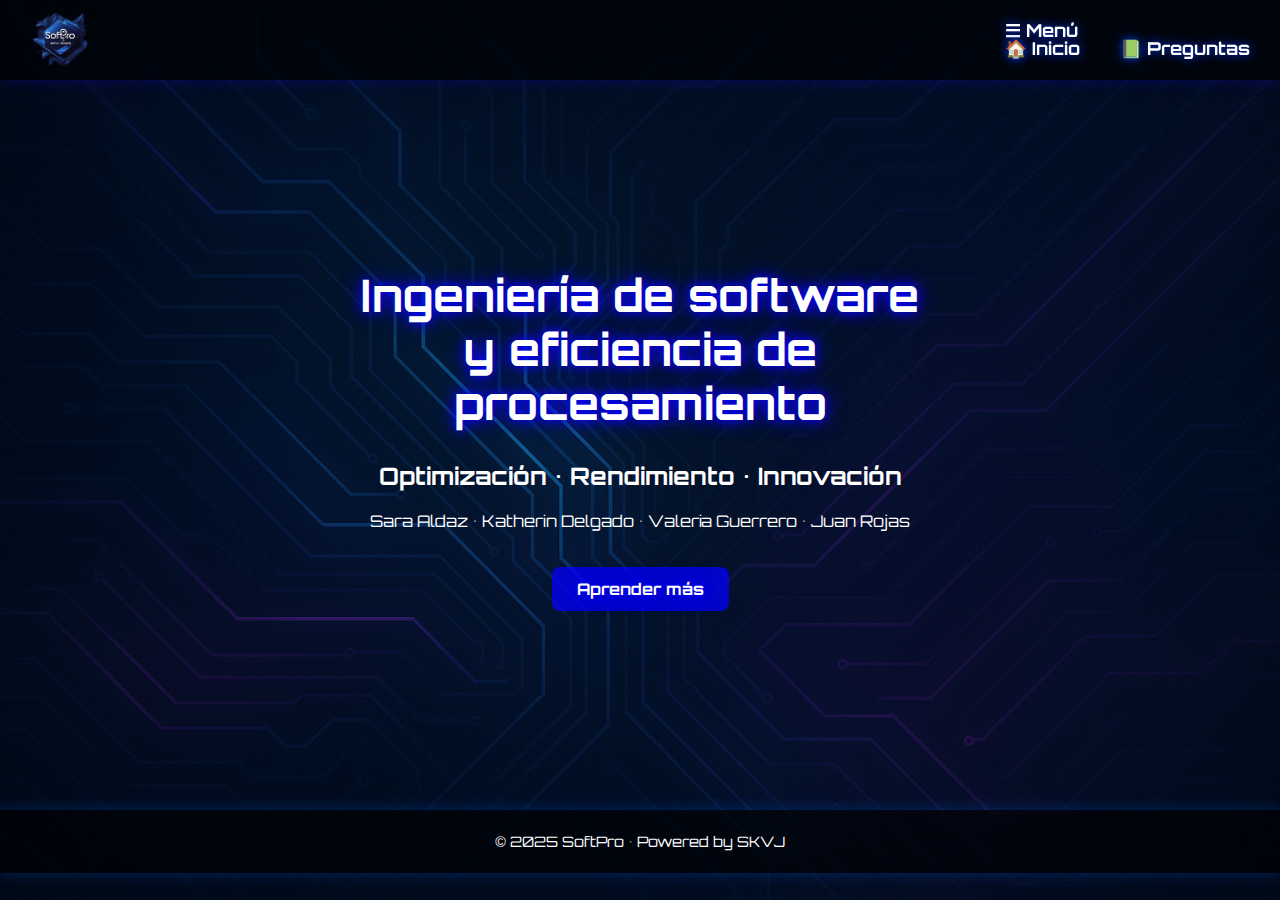
<file: index.html>
<html lang="es">
<head>
    <meta charset="UTF-8">
    <meta name="viewport" contenido="width=device-width, initial-scale=1.0">
    <title>SoftPro</title>
    <link href="https://fonts.googleapis.com/css2?family=Orbitron:wght@600&display=swap" rel="stylesheet">
    <link rel="stylesheet" href="header.css">
    <link rel="stylesheet" href="styles.css">
</head>
<body>
    <header class="header">
        <div class="menu container">
            <img src="img/Logoo.png" class="logo">
            <nav class="navbar">
                <ul>
                    <li class="dropdown">
                        <a href="#" class="menu-trigger">☰ Menú</a>
                        <ul class="dropdown-menu">
                            <li><a href="index.html">🏠 Inicio</a></li>
                            <li><a href="carrusel.html">📗 Preguntas</a></li>
                        </ul>
                    </li>
                </ul>
            </nav>
        </div>
    </header>
    <section class="inicio">
        <div class="contenido">
            <h1>Ingeniería de software y eficiencia de procesamiento</h1>
            <h2>Optimización • Rendimiento • Innovación</h2>
            <p>Sara Aldaz • Katherin Delgado • Valeria Guerrero • Juan Rojas</p>
            <a href="carrusel.html" class="button">Aprender más</a>
        </div>
    </section>
    <footer>
        <p>© 2025 SoftPro • Powered by SKVJ</p>
    </footer>
</body>
</html>
</file>
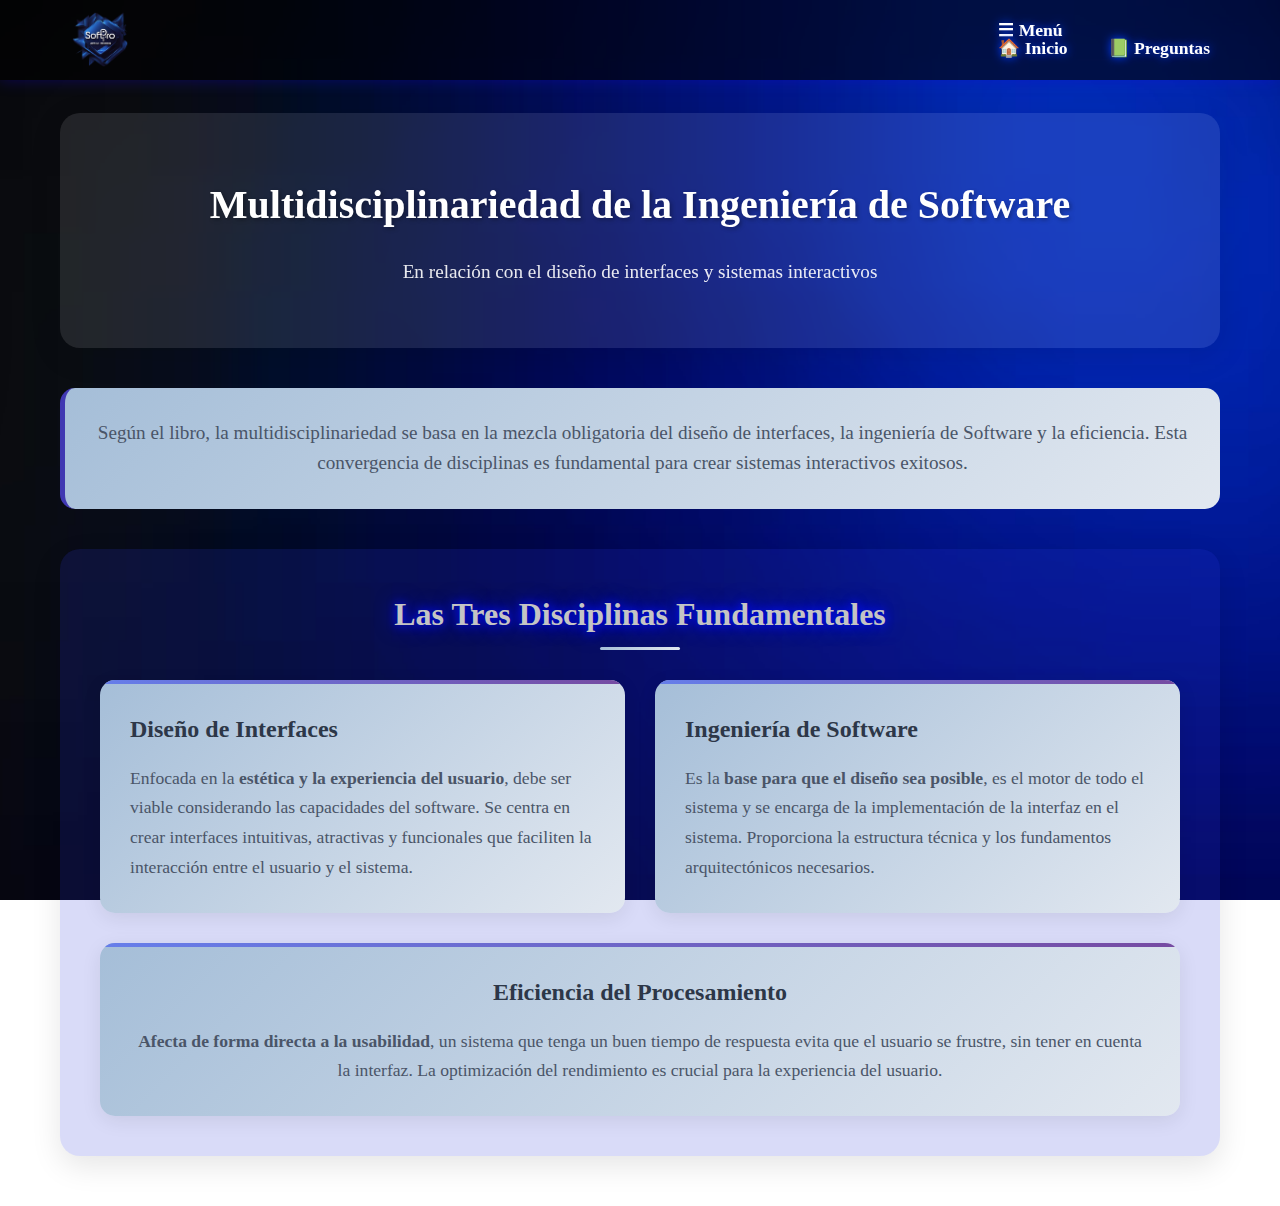
<file: avances.html>
<html lang="es">

<head>
    <meta charset="UTF-8">
    <meta name="viewport" contenido="width=device-width, initial-scale=1.0">
    <title>SoftPro</title>
    <link href="https://fonts.googleapis.com/css2?family=Orbitron:wght@600&display=swap" rel="stylesheet">
    <link rel="stylesheet" href="header.css">
    <link rel="stylesheet" href="avances.css">
</head>

<body>
    <header class="header">
        <div class="menu container">
            <img src="img/Logoo.png" class="logo">
            <nav class="navbar">
                <ul>
                    <li class="dropdown">
                        <a href="#" class="menu-trigger">☰ Menú</a>
                        <ul class="dropdown-menu">
                            <li><a href="index.html">🏠 Inicio</a></li>
                            <li><a href="carrusel.html">📗 Preguntas</a></li>
                        </ul>
                    </li>
                </ul>
            </nav>
        </div>
    </header>

    <body>
        <div class="container">
            <div class="hero-section">
                <h1 class="hero-title">Multidisciplinariedad de la Ingeniería de Software</h1>
                <p class="hero-subtitle">En relación con el diseño de interfaces y sistemas interactivos</p>
            </div>
            <div class="intro-text">
                Según el libro, la multidisciplinariedad se basa en la mezcla obligatoria
                del diseño de interfaces, la ingeniería de Software y la eficiencia. Esta convergencia de disciplinas es
                fundamental para crear sistemas interactivos exitosos.
            </div>
            <div class="content-section">
                <h2 class="section-title">Las Tres Disciplinas Fundamentales</h2>
                <div class="disciplines-grid">
                    <div class="discipline-card">
                        <h3 class="card-title">Diseño de Interfaces</h3>
                        <p class="card-description">
                            Enfocada en la <strong>estética y la experiencia del usuario</strong>, debe ser viable
                            considerando las capacidades del software. Se centra en crear interfaces intuitivas,
                            atractivas
                            y funcionales que faciliten la interacción entre el usuario y el sistema.
                        </p>
                    </div>
                    <div class="discipline-card">
                        <h3 class="card-title">Ingeniería de Software</h3>
                        <p class="card-description">
                            Es la <strong>base para que el diseño sea posible</strong>, es el motor de todo el sistema y
                            se
                            encarga de la implementación de la interfaz en el sistema. Proporciona la estructura técnica
                            y
                            los fundamentos arquitectónicos necesarios.
                        </p>
                    </div>
                    <div class="center">
                        <div class="discipline-card">
                        <h3 class="card-title">Eficiencia del Procesamiento</h3>
                        <p class="card-description">
                            <strong>Afecta de forma directa a la usabilidad</strong>, un sistema que tenga un buen
                            tiempo de
                            respuesta evita que el usuario se frustre, sin tener en cuenta la interfaz. La optimización
                            del
                            rendimiento es crucial para la experiencia del usuario.
                        </p>
                    </div>
                    </div>
                </div>
            </div>
        </div>
    </body>

</HTML>
</file>
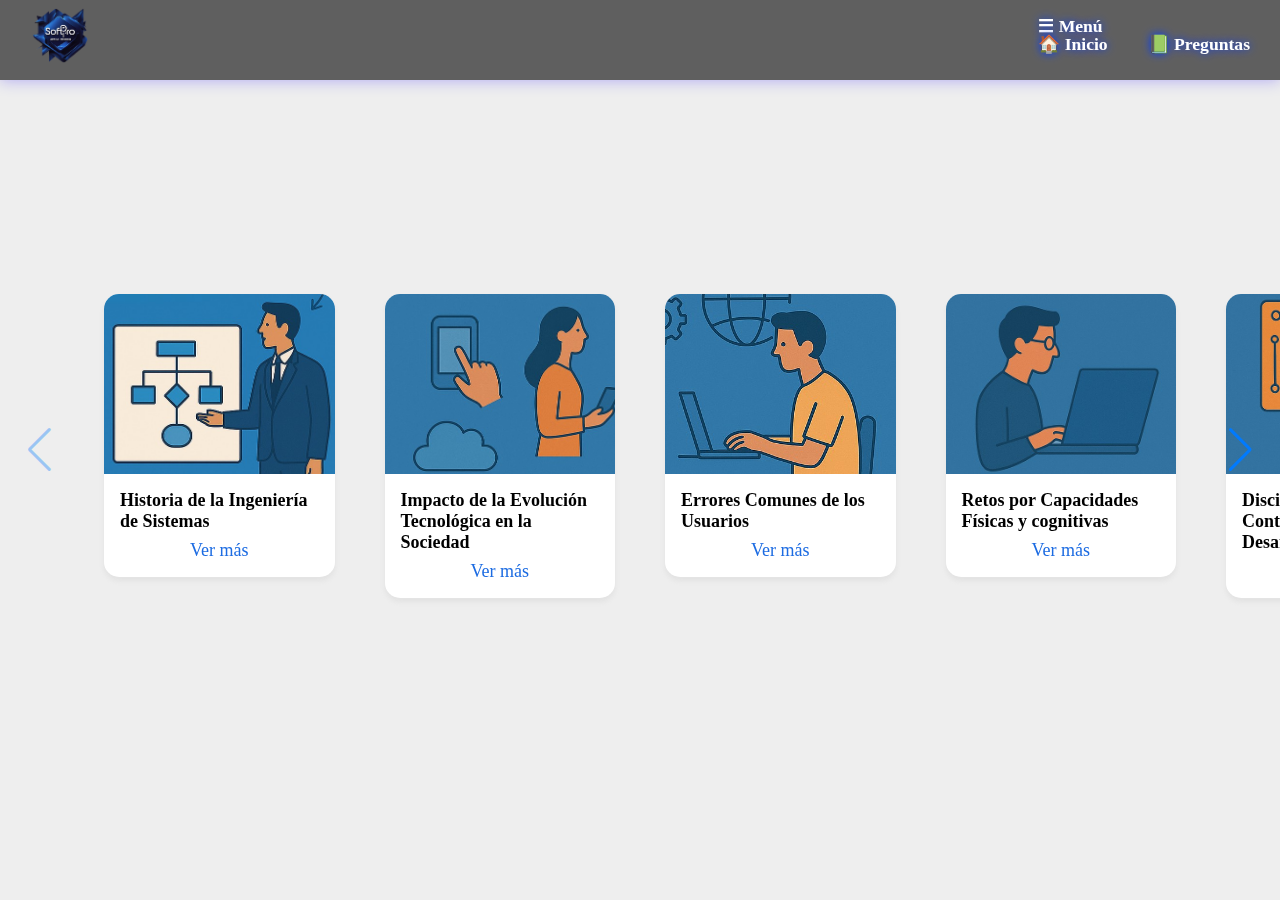
<file: carrusel.html>
<!DOCTYPE html>
<html lang="es">

<head>
    <meta charset="utf-8" />
    <title>Inicio</title>
    <meta name="viewport" content="width=device-width, initial-scale=1, minimum-scale=1, maximum-scale=1" />
    <!-- Link Swiper's CSS -->
    <link rel="stylesheet" href="https://cdn.jsdelivr.net/npm/swiper@11/swiper-bundle.min.css" />
    <link href="https://fonts.googleapis.com/css2?family=Orbitron:wght@600&display=swap" rel="stylesheet">
    <link rel="stylesheet" href="carrusel.css">
    <link rel="stylesheet" href="header.css">

</head>

<header class="header">
    <div class="menu container">
        <img src="img/Logoo.png" class="logo">
        <nav class="navbar">
            <ul>
                <li class="dropdown">
                    <a href="#" class="menu-trigger">☰ Menú</a>
                    <ul class="dropdown-menu">
                        <li><a href="index.html">🏠 Inicio</a></li>
                        <li><a href="carrusel.html">📗 Preguntas</a></li>
                    </ul>
                </li>
            </ul>
        </nav>
    </div>
</header>

<body>
    <div class="container">
        <div class="swiper-button-next"></div>
        <div class="swiper-button-prev"></div>
        <div class="swiper-container mySwiper">
            <div class="swiper-wrapper">
                <div class="swiper-slide">
                    <img src="img/card1.jpg">
                    <div class="card_description">
                        <div class="card_question">
                            <h4>Historia de la Ingeniería de Sistemas</h4>
                        </div>
                        <div class="card_link"><a href="historia.html">Ver más</a></div>
                    </div>
                </div>
                <div class="swiper-slide">
                    <img src="img/card2.jpg">
                    <div class="card_description">
                        <div class="card_question">
                            <h4>Impacto de la Evolución Tecnológica en la Sociedad</h4>
                        </div>
                        <div class="card_link"><a href="comportamiento.html">Ver más</a></div>
                    </div>
                </div>
                <div class="swiper-slide">
                    <img src="img/card3.jpg">
                    <div class="card_description">
                        <div class="card_question">
                            <h4>Errores Comunes de los Usuarios</h4>
                        </div>
                        <div class="card_link"><a href="mistake.html">Ver más</a></div>
                    </div>
                </div>

                <div class="swiper-slide">
                    <img src="img/card4.jpg">
                    <div class="card_description">
                        <div class="card_question">
                            <h4>Retos por Capacidades Físicas y cognitivas</h4>
                        </div>
                        <div class="card_link"><a href="desafios.html">Ver más</a></div>
                    </div>
                </div>
                <div class="swiper-slide">
                    <img src="img/card5.jpg">
                    <div class="card_description">
                        <div class="card_question">
                            <h4>Disciplinas que Contribuyen al Desarrollo</h4>
                        </div>
                        <div class="card_link"><a href="disciplinas.html">Ver más</a></div>
                    </div>
                </div>
                <div class="swiper-slide">
                    <img src="img/card6.jpg">
                    <div class="card_description">
                        <div class="card_question">
                            <h4>Multidisciplinariedad en Ingeniería de Software</h4>
                        </div>
                            <div class="card_link"><a href="avances.html">Ver más</a></div>
                    </div>
                </div>
                <div class="swiper-slide">
                    <img src="img/card7.jpg">
                    <div class="card_description">
                        <div class="card_question">
                            <h4>Libro de Alan Dix: Capitulo 2</h4>
                        </div>
                        <div class="card_link"><a href="conceptos.html">Ver más</a></div>
                    </div>
                </div>
                <div class="swiper-slide">
                    <img src="img/card8.jpg">
                    <div class="card_description">
                        <div class="card_question">
                            <h4>Tendencias Futuras de la Ingeniería de Software</h4>
                        </div>
                        <div class="card_link"><a href="tendencias.html">Ver más</a></div>
                    </div>
                </div>
            </div>

        </div>
    </div>
    <script src="https://cdn.jsdelivr.net/npm/swiper@11/swiper-bundle.min.js"></script>
    <script src="carrusel.js"></script>
</body>
</html>
</file>
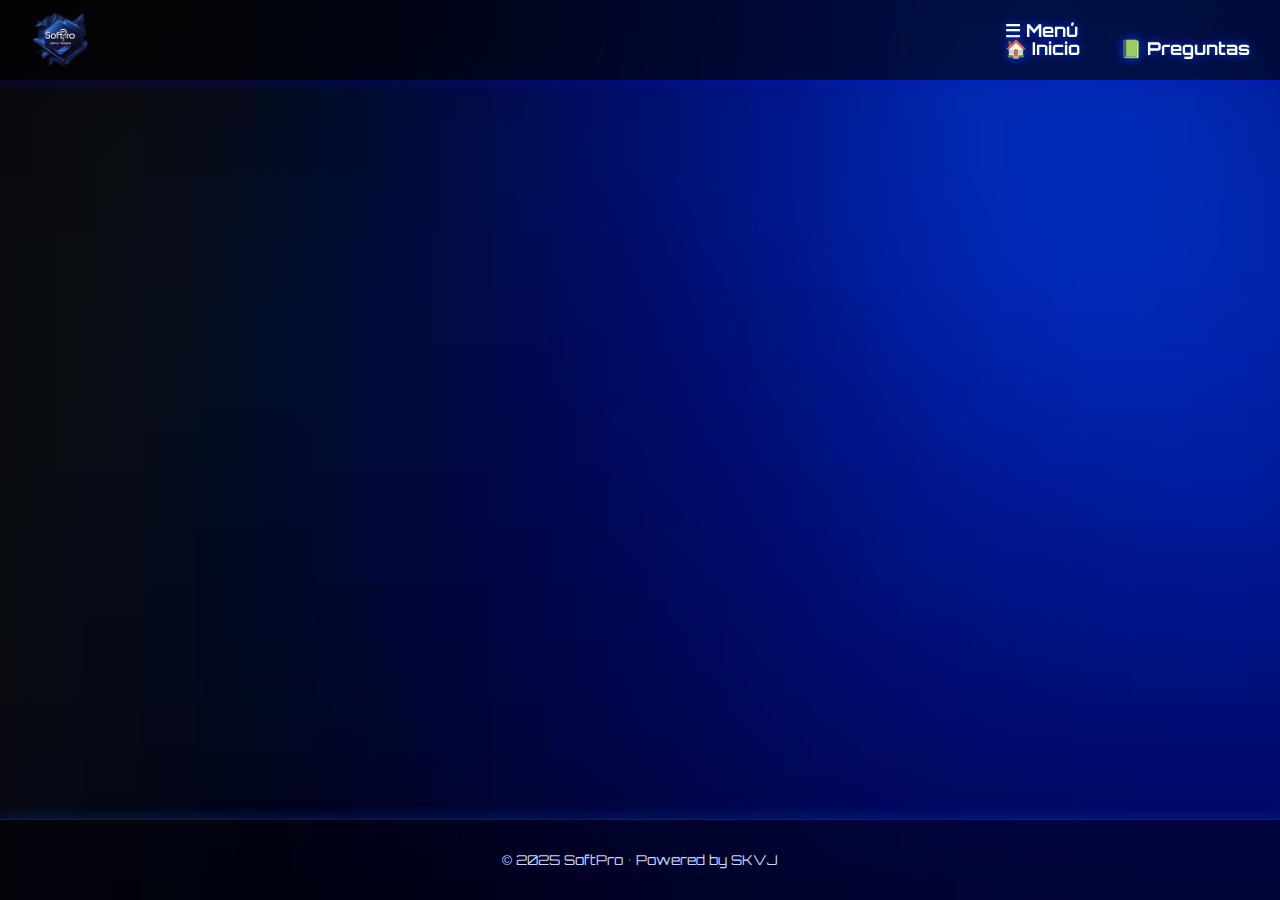
<file: conceptos.html>
<!DOCTYPE html>
<html lang="es">

<head>
    <meta charset="UTF-8" />
    <meta name="viewport" content="width=device-width, initial-scale=1.0" />
    <title>Conceptos Claves</title>
    <link href="https://fonts.googleapis.com/css2?family=Orbitron:wght@600&display=swap" rel="stylesheet">
    <link rel="stylesheet" href="header.css">
    <link rel="stylesheet" href="conceptos.css">
</head>

<body>

    <header class="header">
        <div class="menu container">
            <img src="img/Logoo.png" class="logo" alt="SoftPro Logo">
            <nav class="navbar">
                <ul>
                    <li class="dropdown">
                        <a href="#" class="menu-trigger">☰ Menú</a>
                        <ul class="dropdown-menu">
                            <li><a href="index.html">🏠 Inicio</a></li>
                            <li><a href="carrusel.html">📗 Preguntas</a></li>
                        </ul>
                    </li>
                </ul>
            </nav>
        </div>
    </header>

    <main class="main">
        <section class="container-cards">
            <div class="card intro">
                <h2>Conceptos Claves en Ingeniería de Software</h2>
                <p>
                    La eficiencia en la ingeniería de software es fundamental para asegurar que los sistemas funcionen
                    de manera
                    óptima, aprovechando al máximo los recursos disponibles como tiempo, memoria y poder de
                    procesamiento. En el
                    capítulo 2 – <em>The Computer</em>, Alan Dix explica que la memoria del computador es un recurso
                    limitado y
                    jerarquizado.
                </p>
            </div>
            <div class="citas-con-imagen">
                <div class="citas-container">
                    <div class="cita">
                        <a href="#modal-memoria" class="card cita-btn">
                            <span class="icon">💾</span>
                            <span class="text">"Memory is not infinite; its limits can affect the performance of an
                                interactive
                                system."</span>
                        </a>
                    </div>

                    <div class="cita">
                        <a href="#modal-acceso" class="card cita-btn">
                            <span class="icon">⚡</span>
                            <span class="text">"Access time varies between types of memory: cache, main memory, disk and
                                network
                                storage have very different speeds."</span>
                        </a>
                    </div>
                </div>
            </div>
        </section>
    </main>

    <div id="modal-memoria" class="modal">
        <a class="modal-overlay" href="#" aria-label="Cerrar"></a>
        <div class="modal-content">
            <h3>💾 Memory is not infinite; its limits can affect the performance of an interactive system.</h3>
            <p>
                La memoria física disponible (RAM, almacenamiento, caché) impone restricciones técnicas que afectan el
                diseño
                del software. Un sistema interactivo puede volverse lento o inestable si consume más memoria de la que
                el
                hardware puede manejar eficientemente. Dix también enfatiza que la memoria se distribuye en una
                jerarquía con
                distintos niveles de velocidad y costo.
            </p>
            <a href="#" class="close-btn" aria-label="Cerrar">Cerrar ✕</a>
        </div>
    </div>

    <div id="modal-acceso" class="modal">
        <a class="modal-overlay" href="#" aria-label="Cerrar"></a>
        <div class="modal-content">
            <h3>⚡ Access time varies between types of memory: cache, main memory, disk and network storage have very
                different
                speeds.</h3>
            <p>
                No es lo mismo leer datos desde la caché del procesador que desde un disco duro o una base de datos
                remota. La
                ubicación de los datos dentro de la jerarquía de memoria influye directamente en la eficiencia del
                procesamiento
                y la experiencia del usuario.
            </p>
            <a href="#" class="close-btn" aria-label="Cerrar">Cerrar ✕</a>
        </div>
    </div>

    <footer>
        <p>© 2025 SoftPro • Powered by SKVJ</p>
    </footer>
</body>

</html>
</file>
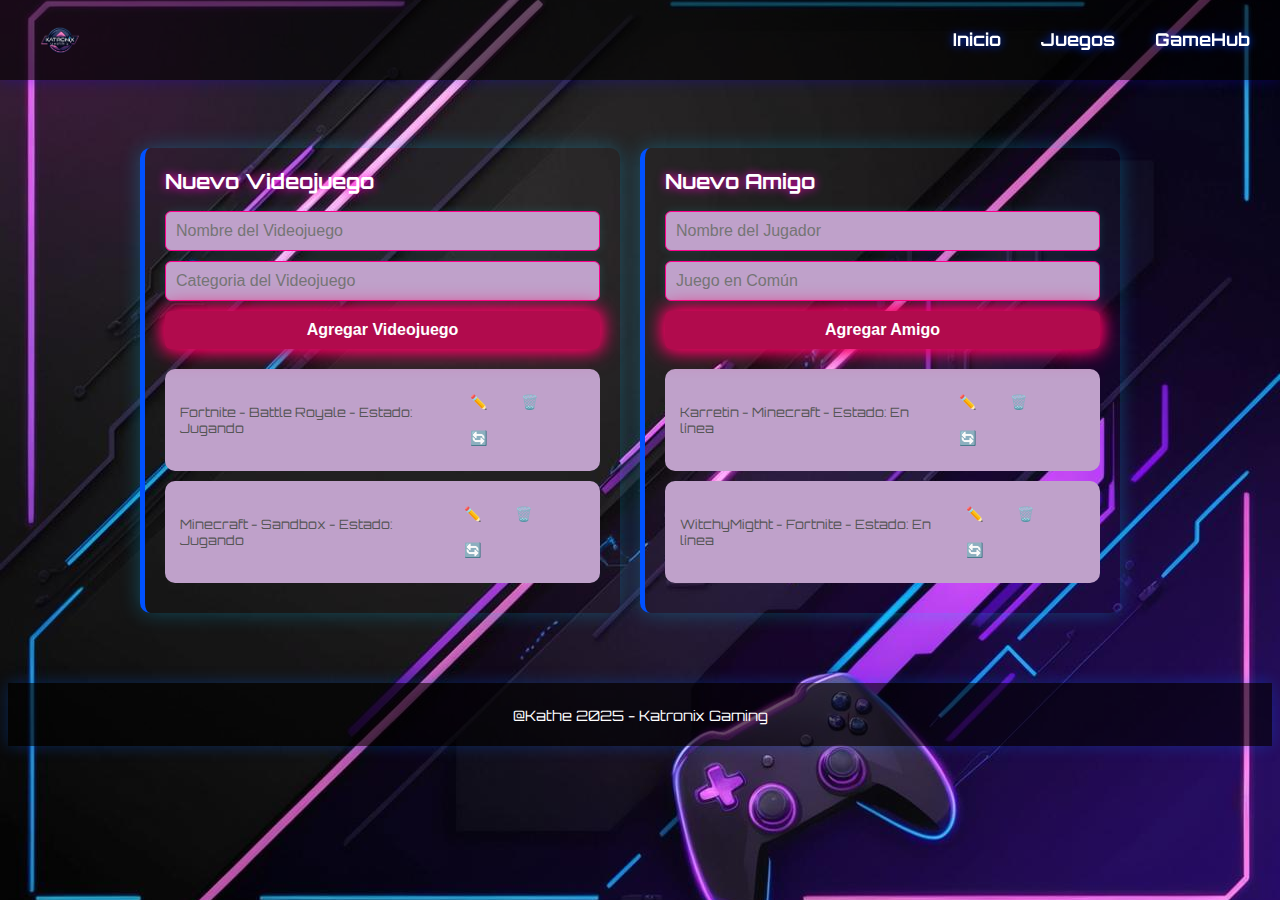
<file: CRUD.html>
<html lang="es">
<head>
    <meta charset="UTF-8">
    <meta name="viewport" content="width=device-width, initial-scale=1.0">
    <title>Katronix Gaming</title>
    <link href="https://fonts.googleapis.com/css2?family=Orbitron:wght@600&display=swap" rel="stylesheet">
    <link rel="stylesheet" href="CRUD.css">
    <link rel="stylesheet" href="header.css">
</head>
<body>
    <header class="header">
        <div class="menu container">
            <img src="img/logo_VJ.png" class="logo">
            <nav class="navbar">
                <ul>
                    <li><a href="index.html">Inicio</a></li>
                    <li><a href="juegos.html">Juegos</a></li>
                    <li><a href="CRUD.html">GameHub</a></li>
                </ul>
            </nav>
        </div>
    </header>

    <div class="crud-page">
        <div class="panel">
            <h2>Nuevo Videojuego</h2>
            <div class="input-group">
                <input type="text" id="nombre" placeholder="Nombre del Videojuego">
                <input type="text" id="categoria" placeholder="Categoria del Videojuego">
                <button onclick="agregarJuego()">Agregar Videojuego</button>
            </div>
            <div id="listaJuegos"></div>
            <div class="card">
                <span>Fortnite - Battle Royale - Estado: Jugando</span>
                <div class="actions">
                    <button title="Editar">✏️</button>
                    <button title="Eliminar">🗑️</button>
                    <button title="Cambiar Estado">🔄</button>
                </div>
            </div>
            <div class="card">
                <span>Minecraft - Sandbox - Estado: Jugando</span>
                <div class="actions">
                    <button title="Editar">✏️</button>
                    <button title="Eliminar">🗑️</button>
                    <button title="Cambiar Estado">🔄</button>
                </div>
            </div>
        </div>

        <div class="panel">
            <h2>Nuevo Amigo</h2>
            <div class="input-group">
                <input type="text" id="amigo" placeholder="Nombre del Jugador">
                <input type="text" id="videogame" placeholder="Juego en Común">
                <button onclick="agregarAmigo()">Agregar Amigo</button>
            </div>
            <div id="listaAmigos"></div>
            <div class="card">
                <span>Karretin - Minecraft - Estado: En línea</span>
                <div class="actions">
                    <button title="Editar">✏️</button>
                    <button title="Eliminar">🗑️</button>
                    <button title="Cambiar Estado">🔄</button>
                </div>
            </div>
            <div class="card">
                <span>WitchyMigtht - Fortnite - Estado: En línea</span>
                <div class="actions">
                    <button title="Editar">✏️</button>
                    <button title="Eliminar">🗑️</button>
                    <button title="Cambiar Estado">🔄</button>
                </div>
            </div>
        </div>
    </div>

    <footer>
        <p>@Kathe 2025 - Katronix Gaming</p>
    </footer>

    <script src="CRUD.js"></script>
</body>
</html>
</file>
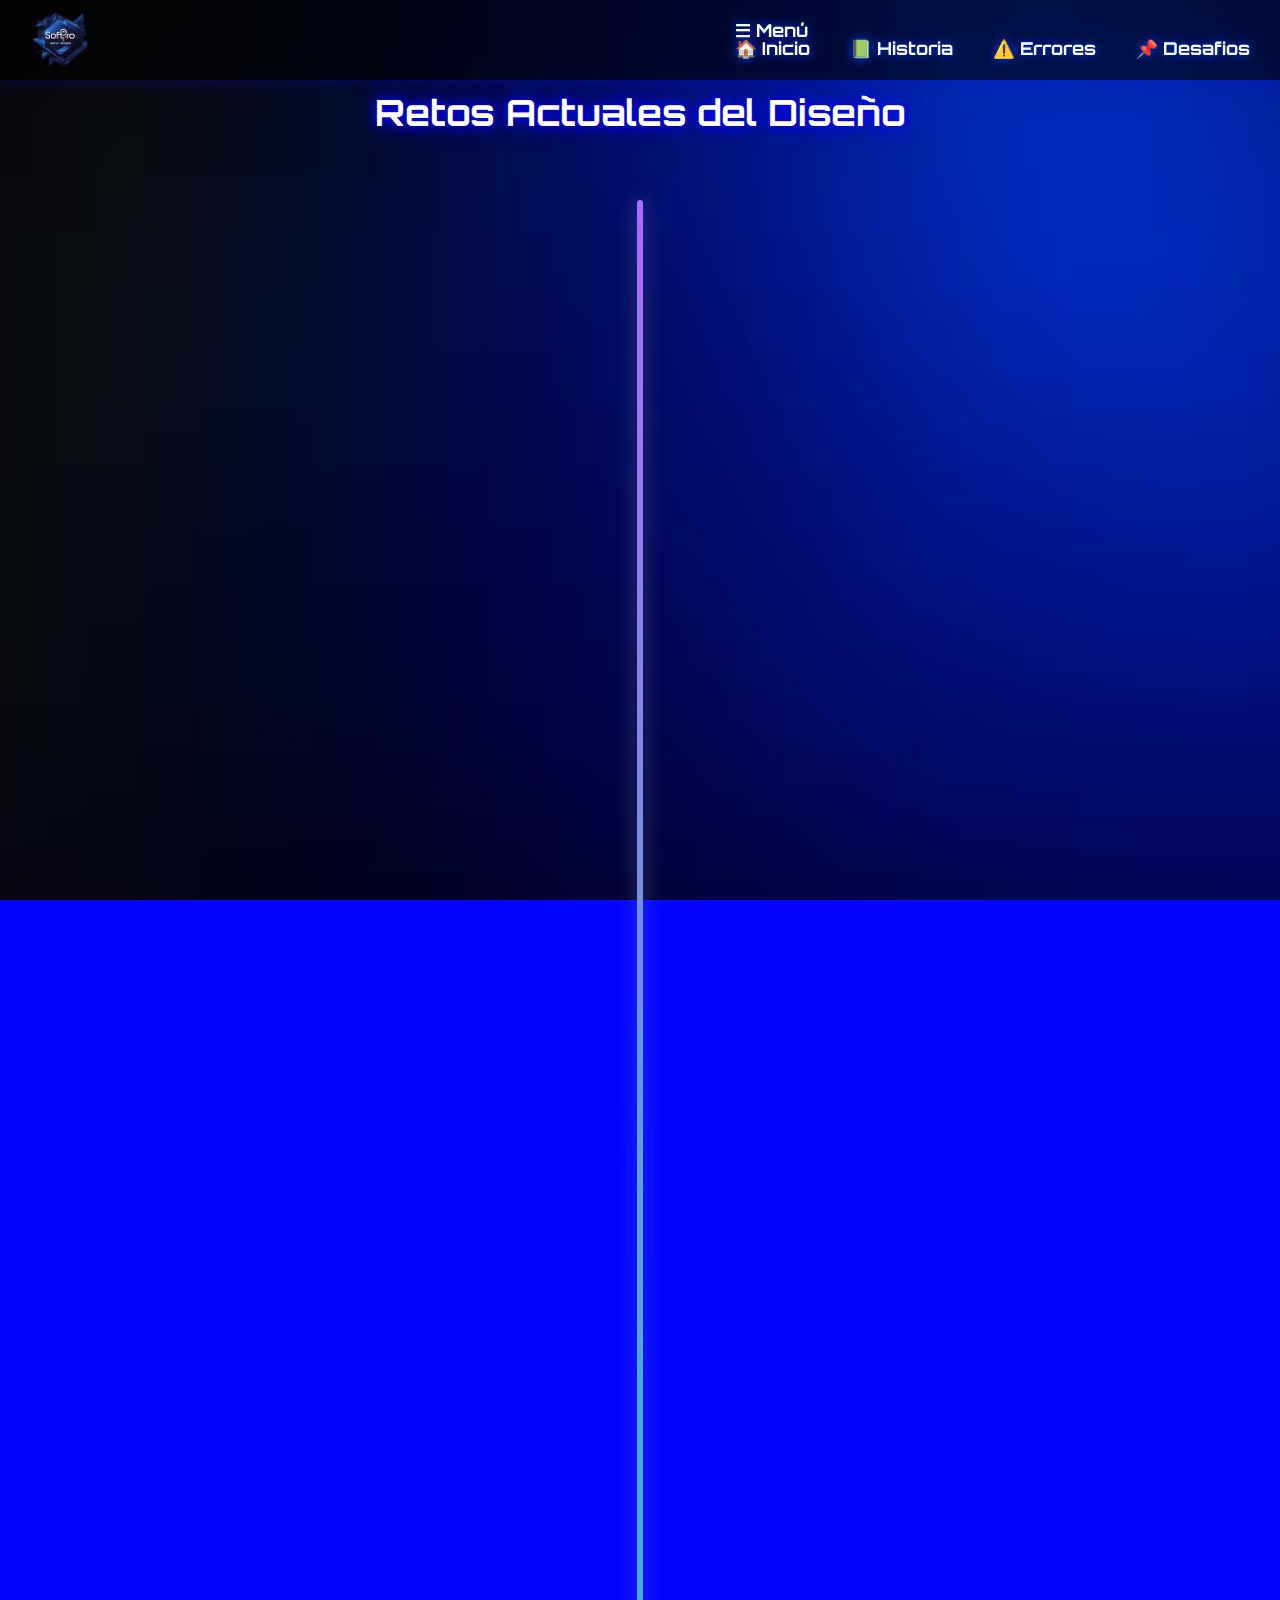
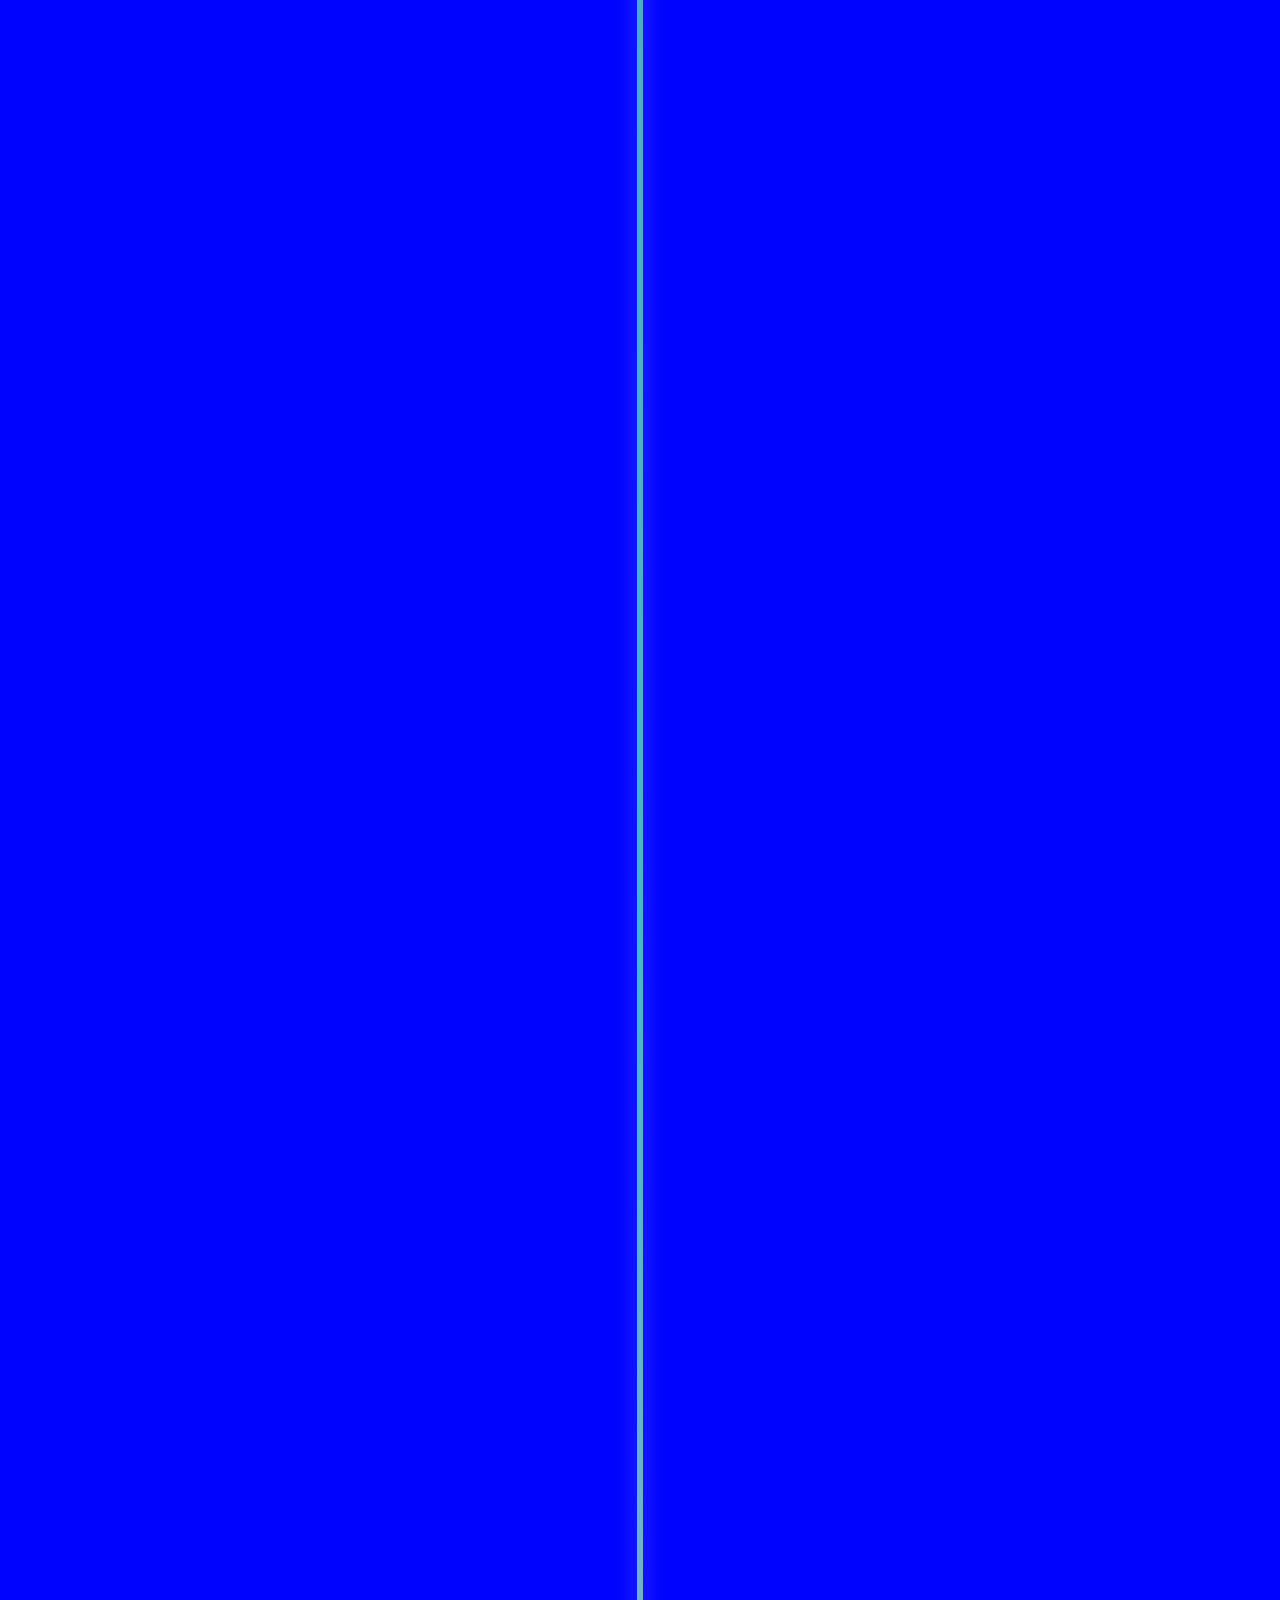
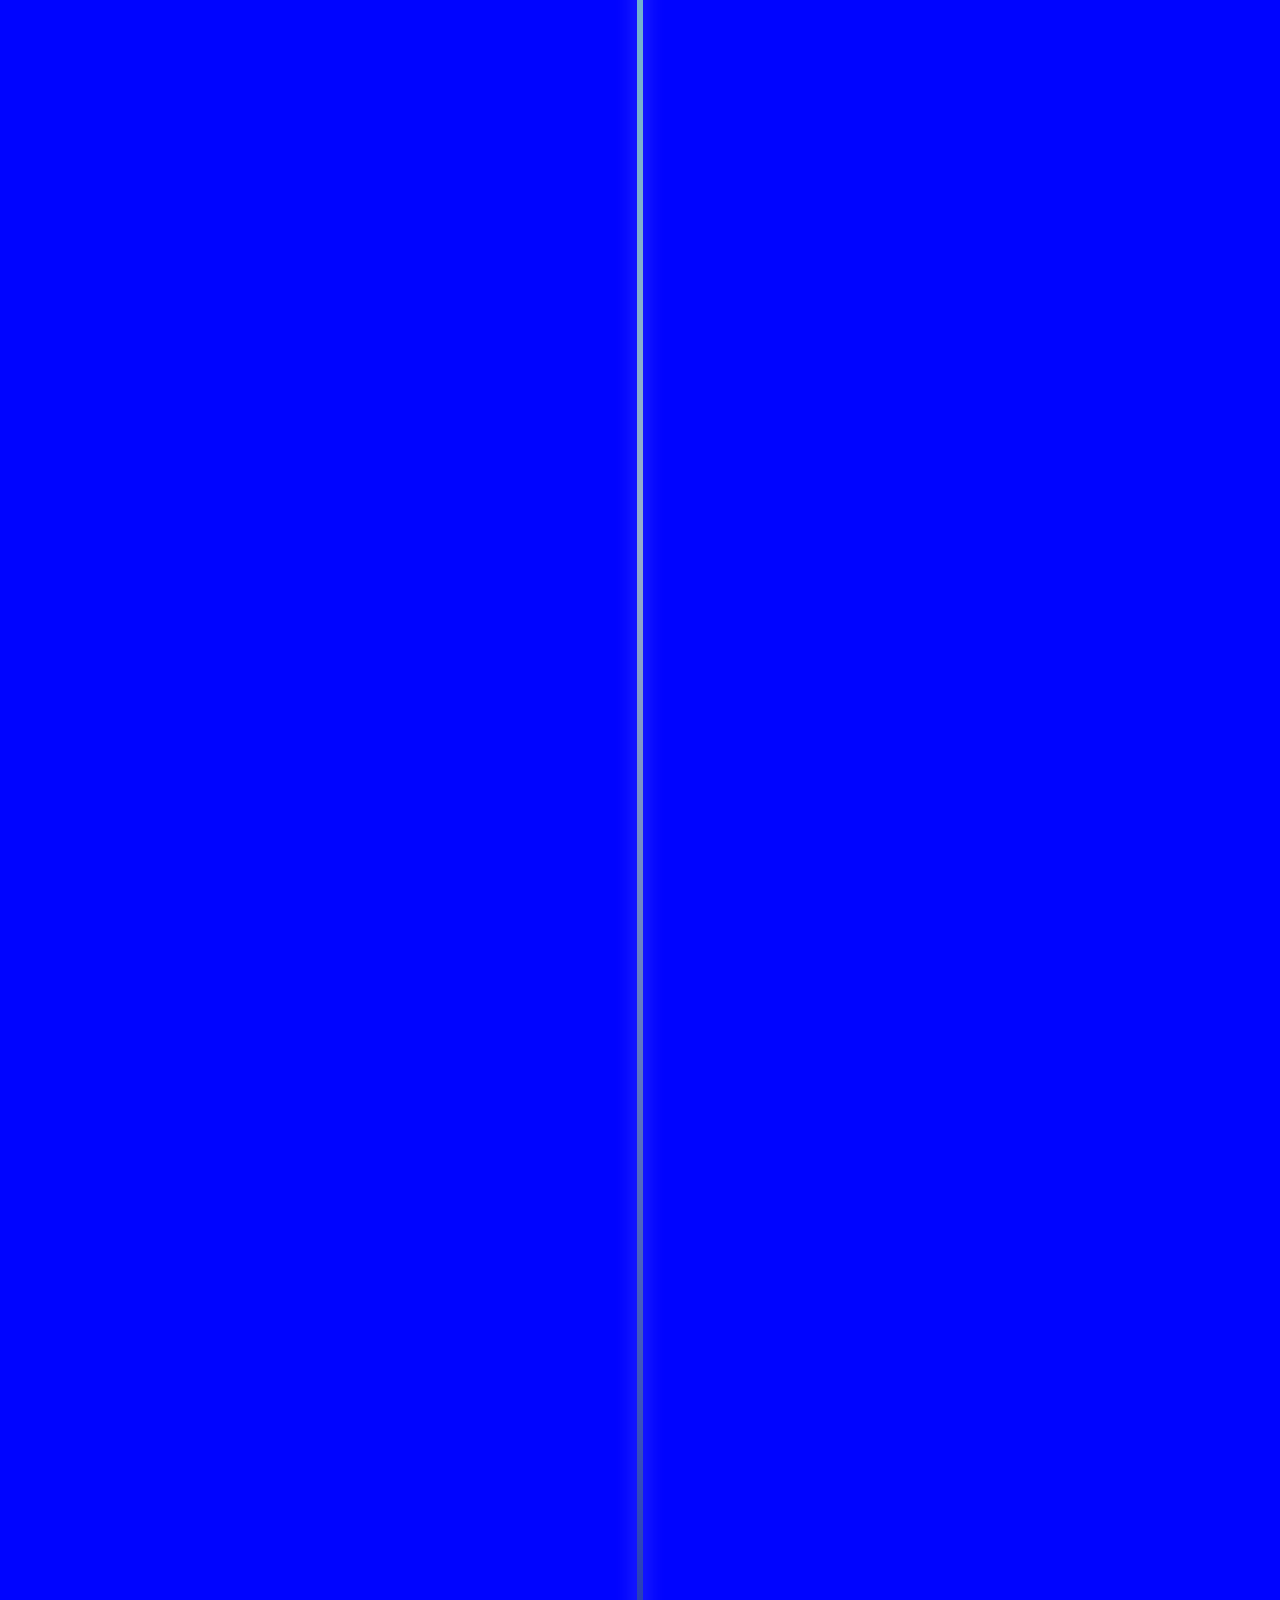
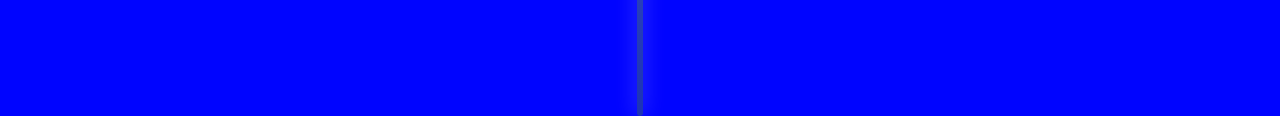
<file: desafios.html>
<html lang="es">
<head>
    <meta charset="UTF-8">
    <meta name="viewport" contenido="width=device-width, initial-scale=1.0">
    <title>SoftPro</title>
    <link href="https://fonts.googleapis.com/css2?family=Orbitron:wght@600&display=swap" rel="stylesheet">
    <link rel="stylesheet" href="header.css">
    <link rel="stylesheet" href="desafios.css">
</head>
<body>
    <header class="header">
        <div class="menu container">
            <img src="img/Logoo.png" class="logo">
            <nav class="navbar">
                <ul>
                    <li class="dropdown">
                        <a href="#" class="menu-trigger">☰ Menú</a>
                        <ul class="dropdown-menu">
                            <li><a href="index.html">🏠 Inicio</a></li>
                            <li><a href="historia.html">📗 Historia</a></li>
                            <li><a href="mistake.html">⚠️ Errores</a></li>
                            <li><a href="desafios.html">📌 Desafios</a></li>
                        </ul>
                    </li>
                </ul>
            </nav>
        </div>
    </header>
    <div class="inicio">
        <h1>Retos Actuales del Diseño</h1>
    </div>
    <div class="cont">
        <div class="station left">
            <div class="card1">
                <div class="contenido">
                <h2>Minimizar la carga cognitiva</h2>
                <p>Diseñar con jerarquía visual clara y navegación intuitiva. Reducir información innecesaria y agrupar
                    funciones de forma lógica.</p>
            </div>
            </div>
            <img src="img/img1.png" class="img1">
        </div>
        <div class="station right">
            <div class="card2">
                <div class="contenido">
                <h2>Diseño para accesibilidad y ergonomía</h2>
                <p>Considerar discapacidades visuales, auditivas y motoras. Optimizar ergonomía para evitar fatiga
                física.</p>
            </div>
            </div>
            <img src="img/img2.png" class="img2">
        </div>
        <div class="station left">
            <div class="card3">
                <div class="contenido">
                <h2>Modelo conceptual claro</h2>
                <p>Usar conceptos familiares y arquitectura de información lógica para que el usuario entienda y prediga
                el sistema.</p>
            </div>
            </div>
            <img src="img/img3.jpeg" class="img3">
        </div>
        <div class="station right">
            <div class="card4">
                <div class="contenido">
                <h2>Optimizar el rendimiento</h2>
                <p>Garantizar rapidez y buena respuesta, ya que un sistema lento es percibido como ineficiente.</p>
            </div>
            </div>
            <img src="img/img4.jpeg" class="img4">
        </div>
        <div class="station left">
            <div class="card5">
                <div class="contenido">
                <h2>Diseño para aprendizaje progresivo</h2>
                <p>Ofrecer niveles para principiantes y expertos, tutoriales interactivos y mostrar funciones avanzadas
                solo cuando sean necesarias.</p>
            </div>
            </div>
            <img src="img/img5.jpg" class="img5">
        </div>
    </div>
</body>
</html>
</file>
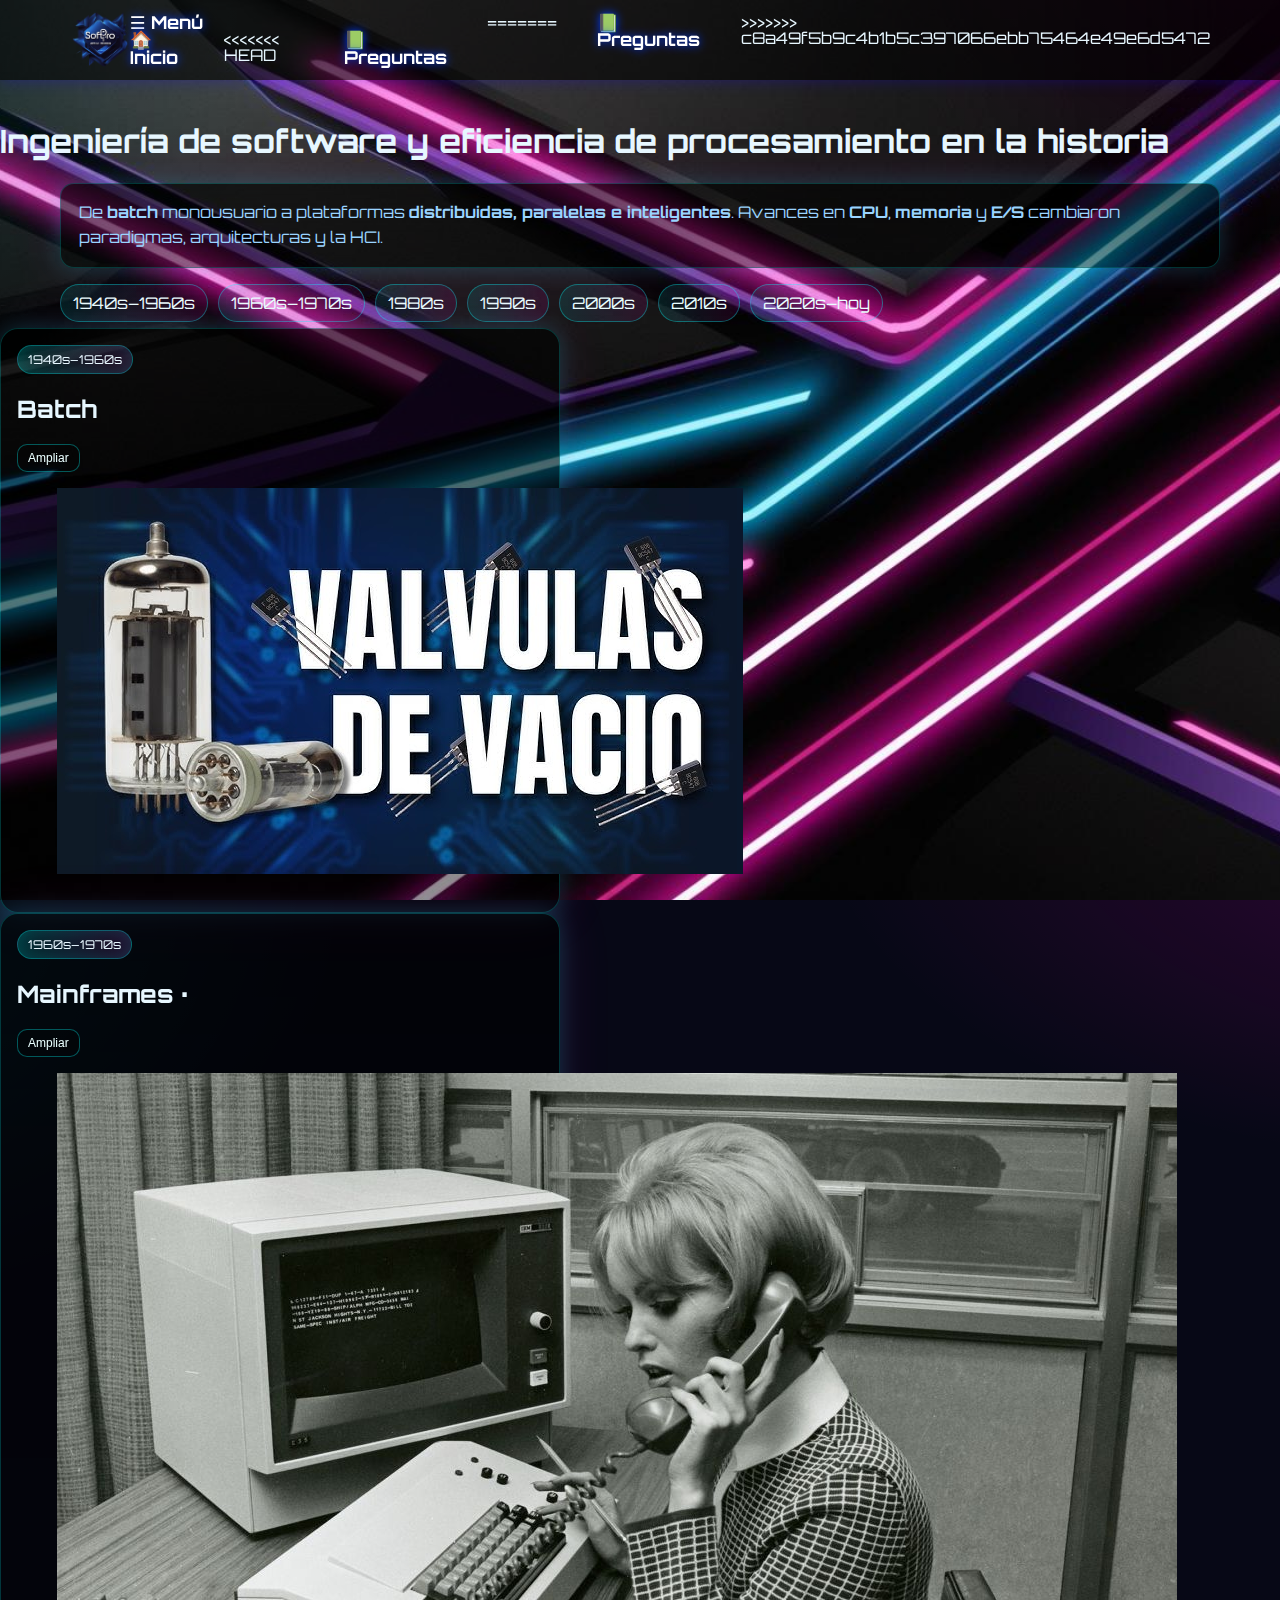
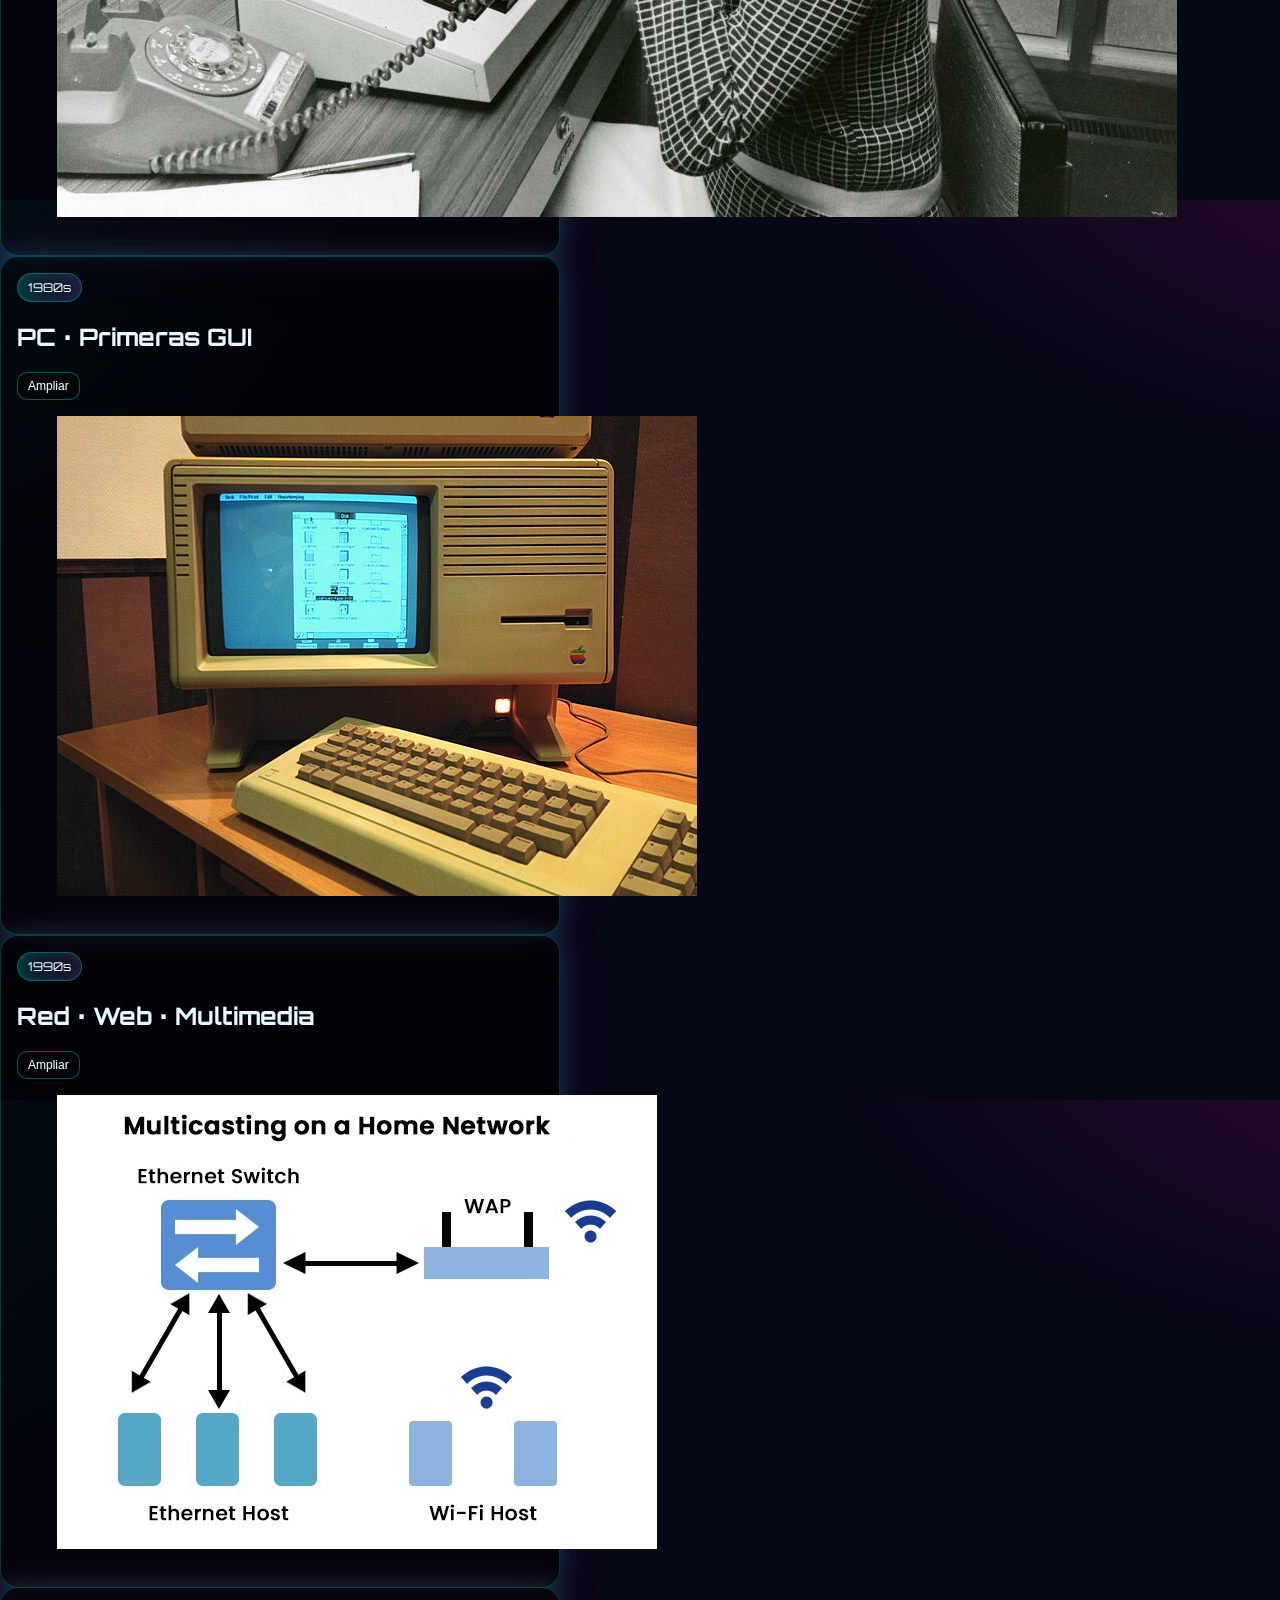
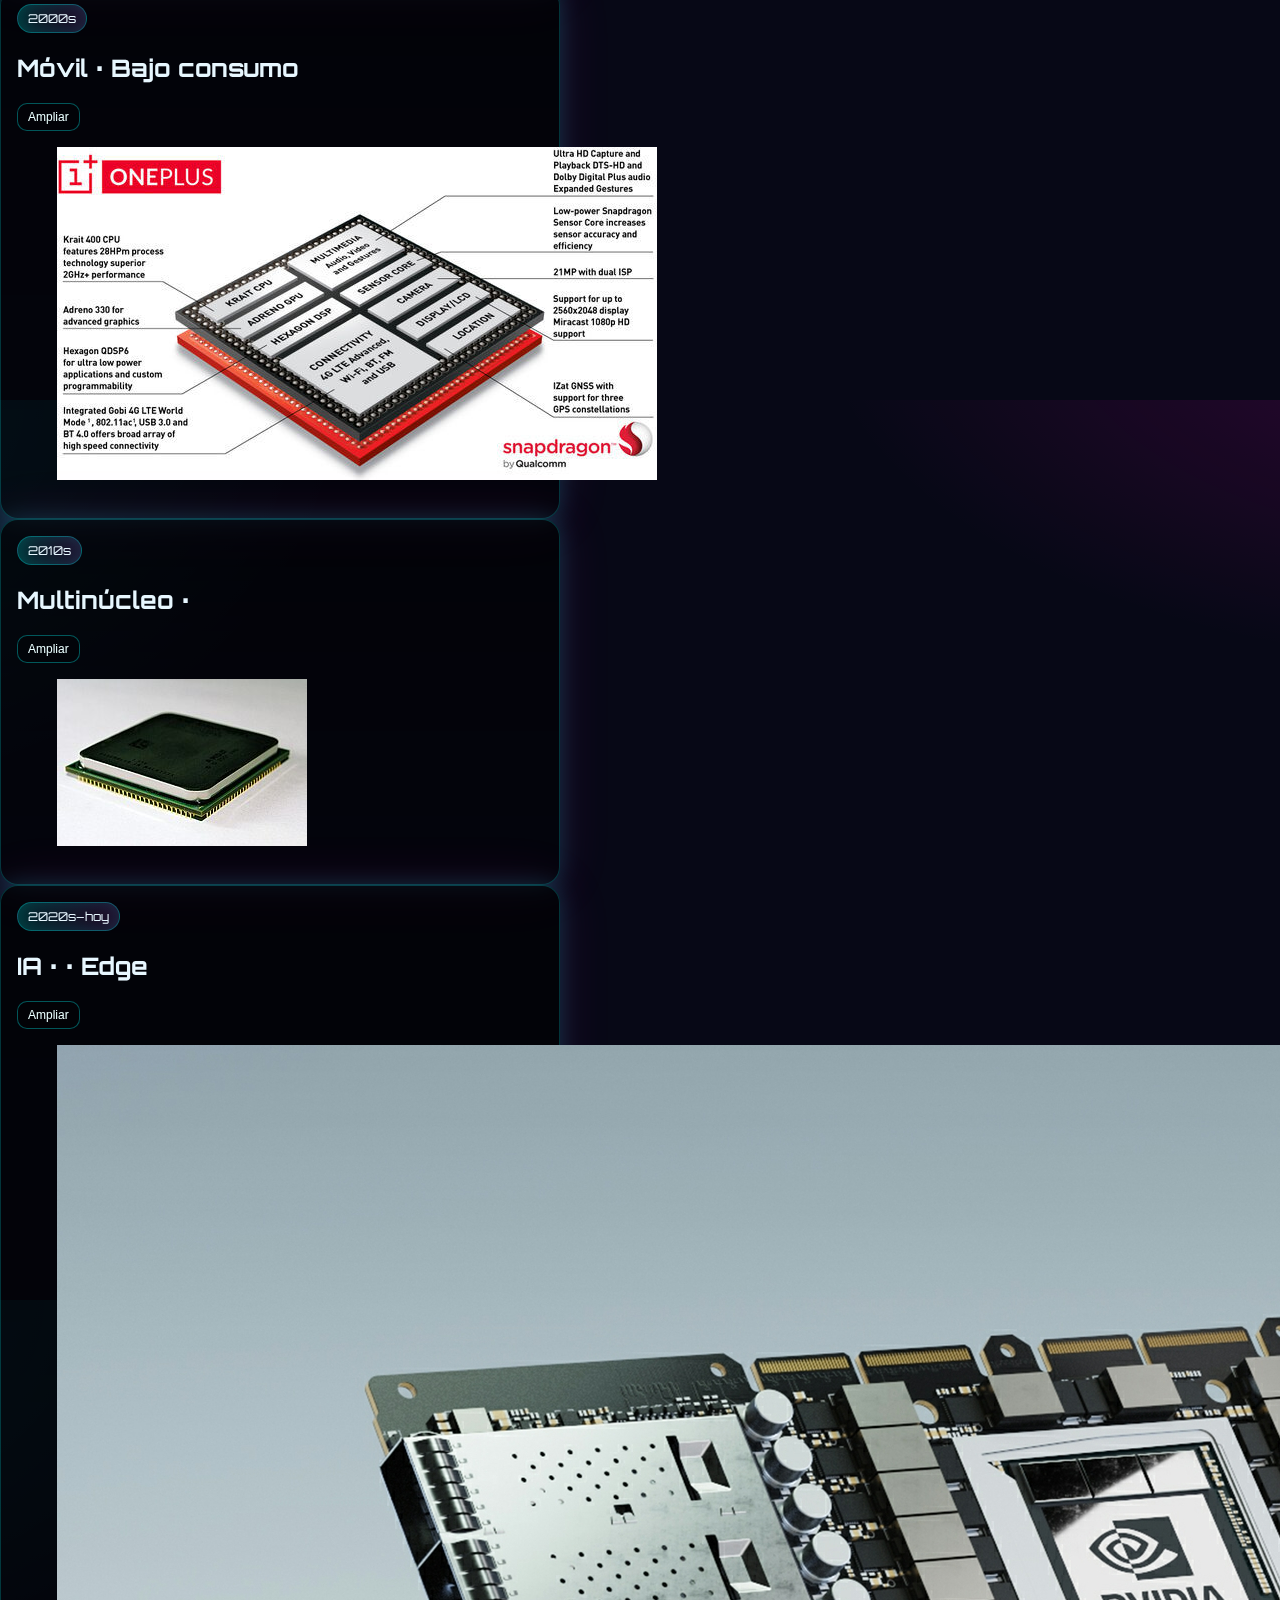
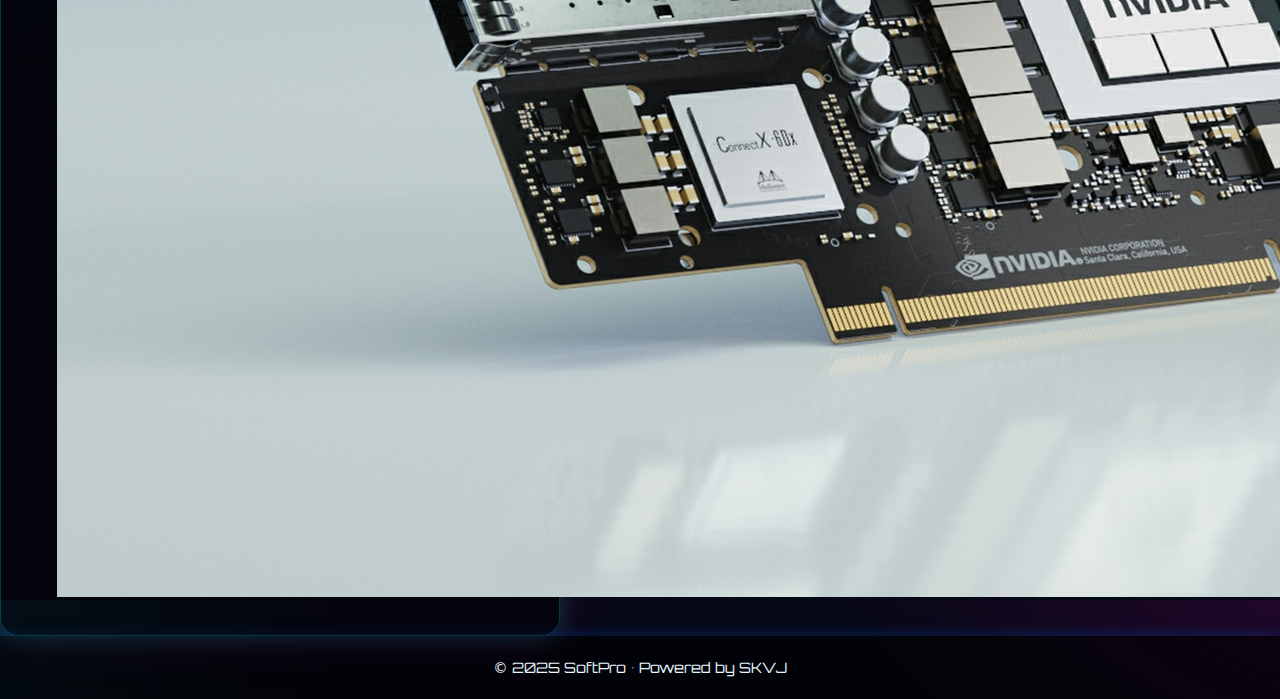
<file: historia.html>
<!DOCTYPE html>
<html lang="es">
<head>
  <meta charset="UTF-8"/>
  <meta name="viewport" content="width=device-width, initial-scale=1.0"/>
  <title>SoftPro — Historia</title>

  <link href="https://fonts.googleapis.com/css2?family=Orbitron:wght@600&display=swap" rel="stylesheet"/>
  <link rel="stylesheet" href="header.css">
  <link rel="stylesheet" href="historia.css">
</head>
<body>
  <!-- Header -->
  <header class="header">
    <div class="menu container">
      <img src="img/Logoo.png" class="logo" alt="SoftPro"/>
      <nav class="navbar" aria-label="Navegación principal">
        <ul>
          <li class="dropdown">
            <a href="#" class="menu-trigger">☰ Menú</a>
            <ul class="dropdown-menu">
              <li><a href="index.html">🏠 Inicio</a></li>
<<<<<<< HEAD
              <li><a href="carrusel.html">📗 Preguntas</a></li>
            </ul>
          </li>
=======
                            <li><a href="carrusel.html">📗 Preguntas</a></li>
>>>>>>> c8a49f5b9c4b1b5c397066ebb75464e49e6d5472
        </ul>
      </nav>
    </div>
  </header>

  <!-- Intro --> 
  <section class="inicio">
    <h1>Ingeniería de software y eficiencia de procesamiento en la historia</h1>
  </section>

  <!-- Resumen + chips -->    

  <section class="container container-top">
    <p class="lead">
      De <strong>batch</strong> monousuario a plataformas <strong>distribuidas, paralelas e inteligentes</strong>.
      Avances en <strong>CPU</strong>, <strong>memoria</strong> y <strong>E/S</strong> cambiaron paradigmas,
      arquitecturas y la HCI.
    </p>
    <nav class="period-nav" aria-label="Periodos">
      <a class="chip" href="#s-1940s">1940s–1960s</a>
      <a class="chip" href="#s-1960s">1960s–1970s</a>
      <a class="chip" href="#s-1980s">1980s</a>
      <a class="chip" href="#s-1990s">1990s</a>
      <a class="chip" href="#s-2000s">2000s</a>
      <a class="chip" href="#s-2010s">2010s</a>
      <a class="chip" href="#s-2020s">2020s–hoy</a>
    </nav>
  </section>

  <!-- ===== Timeline HORIZONTAL ===== -->
  <section class="hwrap" aria-label="Línea de tiempo horizontal">
    <div class="progress"><div class="progress__bar" id="progressBar"></div></div>

    <div class="htrack" id="track">
      <!-- 1940s–1960s -->
      <article id="s-1940s" class="slide">
        <span class="dot" aria-hidden="true"></span>
        <div class="card card1 preview">
          <header class="head">
            <span class="badge">1940s–1960s</span>
            <h2>Batch</h2>
            <div class="head-actions"><button class="btn open-modal" data-index="0">Ampliar</button></div>
          </header>
          <figure class="media media--thumb">
            <img src="img/historia/1940s-valvulas-transistores-batch.jpg"
                 alt="Computadoras de válvulas y transistores; procesamiento por lotes">
          </figure>
        </div>
        <template class="detail">
          <img src="img/historia/1940s-valvulas-transistores-batch.jpg"
               alt="Computadoras de válvulas y transistores; procesamiento por lotes">
          <div class="block"><div class="pill">Hito tecnológico</div><p>Válvulas → transistores; procesamiento por lotes.</p></div>
          <div class="block"><div class="pill">Ing. de Software</div><p>Machine code/ensamblador; optimización manual extrema.</p></div>
          <div class="block"><div class="pill">HCI</div><p>Tarjetas perforadas; latencias de horas.</p></div>
        </template>
      </article>

      <!-- 1960s–1970s -->
      <article id="s-1960s" class="slide">
        <span class="dot" aria-hidden="true"></span>
        <div class="card card2 preview">
          <header class="head">
            <span class="badge">1960s–1970s</span>
            <h2>Mainframes · </h2>
            <div class="head-actions"><button class="btn open-modal" data-index="1">Ampliar</button></div>
          </header>
          <figure class="media media--thumb">
            <img src="img/historia/1960s-mainframe-time-sharing.jpeg" alt="Mainframes con tiempo compartido">
          </figure>
        </div>
        <template class="detail">
          <img src="img/historia/1960s-mainframe-time-sharing.jpeg" alt="Mainframes con tiempo compartido">
          <div class="block"><div class="pill">Hito tecnológico</div><p>Mainframes con <em>time-sharing</em>.</p></div>
          <div class="block"><div class="pill">Ing. de Software</div><p>FORTRAN/COBOL; multiprogramación y <em>round-robin</em>.</p></div>
          <div class="block"><div class="pill">HCI</div><p>Terminales de texto; multiusuario casi en tiempo real.</p></div>
        </template>
      </article>

      <!-- 1980s -->
      <article id="s-1980s" class="slide">
        <span class="dot" aria-hidden="true"></span>
        <div class="card card3 preview">
          <header class="head">
            <span class="badge">1980s</span>
            <h2>PC · Primeras GUI</h2>
            <div class="head-actions"><button class="btn open-modal" data-index="2">Ampliar</button></div>
          </header>
          <figure class="media media--thumb">
            <img src="img/historia/1980s-pc-gui.jpg" alt="PCs y primeras interfaces gráficas">
          </figure>
        </div>
        <template class="detail">
          <img src="img/historia/1980s-pc-gui.jpg" alt="PCs y primeras interfaces gráficas">
          <div class="block"><div class="pill">Hito tecnológico</div><p>Microcomputadoras; primeras GUI.</p></div>
          <div class="block"><div class="pill">Ing. de Software</div><p>Orientación a eventos; toolkits de UI; compiladores mejores.</p></div>
          <div class="block"><div class="pill">HCI</div><p>Mouse, iconos y ventanas; gran salto en usabilidad.</p></div>
        </template>
      </article>

      <!-- 1990s -->
      <article id="s-1990s" class="slide">
        <span class="dot" aria-hidden="true"></span>
        <div class="card card4 preview">
          <header class="head">
            <span class="badge">1990s</span>
            <h2>Red · Web · Multimedia</h2>
            <div class="head-actions"><button class="btn open-modal" data-index="3">Ampliar</button></div>
          </header>
          <figure class="media media--thumb">
            <img src="img/historia/1990s-network-web-multimedia.jpg"
                 alt="Sistemas en red, web pública y multimedia">
          </figure>
        </div>
        <template class="detail">
          <img src="img/historia/1990s-network-web-multimedia.jpg"
               alt="Sistemas en red, web pública y multimedia">
          <div class="block"><div class="pill">Hito tecnológico</div><p>Conectividad, web pública y multimedia.</p></div>
          <div class="block"><div class="pill">Ing. de Software</div><p>Cliente–servidor, multithreading; optimización de códecs.</p></div>
          <div class="block"><div class="pill">HCI</div><p>Interfaces más ricas y dinámicas; nace la web.</p></div>
        </template>
      </article>

      <!-- 2000s -->
      <article id="s-2000s" class="slide">
        <span class="dot" aria-hidden="true"></span>
        <div class="card card5 preview">
          <header class="head">
            <span class="badge">2000s</span>
            <h2>Móvil · Bajo consumo</h2>
            <div class="head-actions"><button class="btn open-modal" data-index="4">Ampliar</button></div>
          </header>
          <figure class="media media--thumb">
            <img src="img/historia/2000s-mobile-lowpower.jpg"
                 alt="Smartphones y procesadores de bajo consumo">
          </figure>
        </div>
        <template class="detail">
          <img src="img/historia/2000s-mobile-lowpower.jpg"
               alt="Smartphones y procesadores de bajo consumo">
          <div class="block"><div class="pill">Hito tecnológico</div><p>Dispositivos móviles y procesadores low-power.</p></div>
          <div class="block"><div class="pill">Ing. de Software</div><p>Optimización energética; <em>async I/O</em> y patrones reactivos.</p></div>
          <div class="block"><div class="pill">HCI</div><p>Táctil y diseño responsivo; experiencia móvil.</p></div>
        </template>
      </article>

      <!-- 2010s -->
      <article id="s-2010s" class="slide">
        <span class="dot" aria-hidden="true"></span>
        <div class="card card6 preview">
          <header class="head">
            <span class="badge">2010s</span>
            <h2>Multinúcleo · </h2>
            <div class="head-actions"><button class="btn open-modal" data-index="5">Ampliar</button></div>
          </header>
          <figure class="media media--thumb">
            <img src="img/historia/2010s-multicore-parallel.jpg" alt="CPU multinúcleo y GPGPU">
          </figure>
        </div>
        <template class="detail">
          <img src="img/historia/2010s-multicore-parallel.jpg" alt="CPU multinúcleo y GPGPU">
          <div class="block"><div class="pill">Hito tecnológico</div><p>CPU multinúcleo y GPGPU; paralelismo generalizado.</p></div>
          <div class="block"><div class="pill">Ing. de Software</div><p>Concurrencia, microservicios; escalabilidad.</p></div>
          <div class="block"><div class="pill">HCI</div><p>UIs más fluidas; datos en tiempo real.</p></div>
        </template>
      </article>

      <!-- 2020s–hoy -->
      <article id="s-2020s" class="slide">
        <span class="dot" aria-hidden="true"></span>
        <div class="card card7 preview">
          <header class="head">
            <span class="badge">2020s–hoy</span>
            <h2>IA ·  · Edge</h2>
            <div class="head-actions"><button class="btn open-modal" data-index="6">Ampliar</button></div>
          </header>
          <figure class="media media--thumb">
            <img src="img/historia/2020s-ai-edge-xr.jpg" alt="IA integrada, edge computing y XR">
          </figure>
        </div>
        <template class="detail">
          <img src="img/historia/2020s-ai-edge-xr.jpg" alt="IA integrada, edge computing y XR">
          <div class="block"><div class="pill">Hito tecnológico</div><p>Integración de IA, edge computing y XR.</p></div>
          <div class="block"><div class="pill">Ing. de Software</div><p>MLOps; inferencia en tiempo real; optimización híbrida.</p></div>
          <div class="block"><div class="pill">HCI</div><p>Voz, visión y gestos; experiencias inmersivas.</p></div>
        </template>
      </article>
    </div>
  </section>

  <!-- Modal -->
  <div class="modal-backdrop" id="modalBackdrop" hidden></div>
  <div class="modal" id="modal" role="dialog" aria-modal="true" hidden>
    <button class="modal__close" id="modalClose" aria-label="Cerrar">×</button>
    <button class="modal__nav prev" id="modalPrev" aria-label="Anterior">◀</button>
    <button class="modal__nav next" id="modalNext" aria-label="Siguiente">▶</button>
    <div class="modal__content" id="modalContent"></div>
  </div>

  <footer><p>© 2025 SoftPro • Powered by SKVJ</p></footer>

  <!-- ===== JS incrustado ===== -->
  <script>
  (() => {
    const $  = (s, r=document) => r.querySelector(s);
    const $$ = (s, r=document) => Array.from(r.querySelectorAll(s));

    const track  = $('#track');
    const slides = $$('.slide');
    const chips  = $$('.period-nav .chip');
    const bar    = $('#progressBar');

    /* Alturas y top safe bajo header */
    function fit(){
      const Hh=$('.header')?.offsetHeight||0, Ih=$('.inicio')?.offsetHeight||0, Mh=$('.container-top')?.offsetHeight||0;
      const avail=Math.max(340, window.innerHeight-(Hh+Ih+Mh)-24);
      const h=Math.max(320, Math.min(460, avail));
      document.documentElement.style.setProperty('--slide-h', h+'px');
      document.documentElement.style.setProperty('--axisY', (h*0.54)+'px');
      document.documentElement.style.setProperty('--progress-top', (Hh+8)+'px');
    }
    window.addEventListener('load', fit);
    window.addEventListener('resize', fit);

    /* Chips (años) -> scroll suave */
    function go(id){ document.getElementById(id)?.scrollIntoView({behavior:'smooth', inline:'center', block:'nearest'}); }
    chips.forEach(c=>c.addEventListener('click', e=>{ e.preventDefault(); go(c.getAttribute('href').slice(1)); }));

    /* Chip activo + progreso */
    function onScroll(){
      const tr=track.getBoundingClientRect(), cx=tr.left+tr.width/2;
      let near=null,best=1e9;
      slides.forEach(s=>{ const r=s.getBoundingClientRect(), d=Math.abs(cx-(r.left+r.width/2)); if(d<best){best=d; near=s;}});
      if(near){ const id=near.id; chips.forEach(c=>c.classList.toggle('active', c.getAttribute('href').slice(1)===id)); }
      const max=track.scrollWidth-track.clientWidth; bar.style.width=(max>0?(track.scrollLeft/max)*100:0)+'%';
    }
    track.addEventListener('scroll', ()=>requestAnimationFrame(onScroll));
    window.addEventListener('resize', onScroll);
    onScroll();

    /* ---------- Modal ---------- */
    const modal=$('#modal'), backdrop=$('#modalBackdrop'), content=$('#modalContent');
    const closeBtn=$('#modalClose'), prevBtn=$('#modalPrev'), nextBtn=$('#modalNext');
    let current=-1, lastFocus=null;

    function addImageFallback(img){
      const tries = new Set([img.src]);
      if (img.src.endsWith('.jpg'))  tries.add(img.src.replace('.jpg','.jpeg'));
      if (img.src.endsWith('.jpeg')) tries.add(img.src.replace('.jpeg','.jpg'));
      if (img.src.includes('/img/')) tries.add(img.src.replace('/img/','/../img/'));
      const arr=[...tries]; let i=1;
      img.addEventListener('error', ()=>{ if(i<arr.length) img.src = arr[i++]; });
    }

    function buildExpanded(slide){
      const period = slide.querySelector('.badge').textContent;
      const title  = slide.querySelector('h2').textContent;
      const tpl    = slide.querySelector('template.detail').content.cloneNode(true);

      const img    = tpl.querySelector('img');
      const blocks = tpl.querySelectorAll('.block');

      const wrapper = document.createElement('div');
      wrapper.innerHTML = `
        <div class="head modal-head">
          <span class="badge">${period}</span>
          <h2>${title}</h2>
        </div>
        <div class="modal__grid">
          <div class="modal__media"></div>
          <div class="modal__text"></div>
        </div>
      `;
      wrapper.querySelector('.modal__media').appendChild(img);
      const text = wrapper.querySelector('.modal__text');
      blocks.forEach(b=>text.appendChild(b));

      addImageFallback(img);
      return wrapper;
    }

    function openByIndex(i){
      if(i<0) i=slides.length-1;
      if(i>=slides.length) i=0;
      current=i;
      content.innerHTML='';
      content.appendChild(buildExpanded(slides[i]));
      lastFocus=document.activeElement;
      backdrop.hidden=false; modal.hidden=false;
      void modal.offsetHeight; void backdrop.offsetHeight;
      modal.classList.add('open'); backdrop.classList.add('open');
      document.body.style.overflow='hidden';
      closeBtn.focus();
    }

    function closeModal(){
      modal.classList.remove('open'); backdrop.classList.remove('open');
      setTimeout(()=>{ modal.hidden=true; backdrop.hidden=true; document.body.style.overflow=''; if(lastFocus) lastFocus.focus(); },200);
    }

    $$('.open-modal').forEach(b=>b.addEventListener('click', e=>{
      e.preventDefault(); openByIndex(parseInt(b.dataset.index,10));
    }));

    prevBtn.addEventListener('click', ()=> openByIndex(current-1));
    nextBtn.addEventListener('click', ()=> openByIndex(current+1));

    closeBtn.addEventListener('click', closeModal);
    backdrop.addEventListener('click', closeModal);
    document.addEventListener('keydown', e=>{
      if(modal.hidden) return;
      if(e.key==='Escape') closeModal();
      if(e.key==='ArrowLeft')  openByIndex(current-1);
      if(e.key==='ArrowRight') openByIndex(current+1);
    });

    /* Fallback también para las imágenes de las previews */
    $$('img').forEach(addImageFallback);
  })();
  </script>
</body>
</html>
</file>
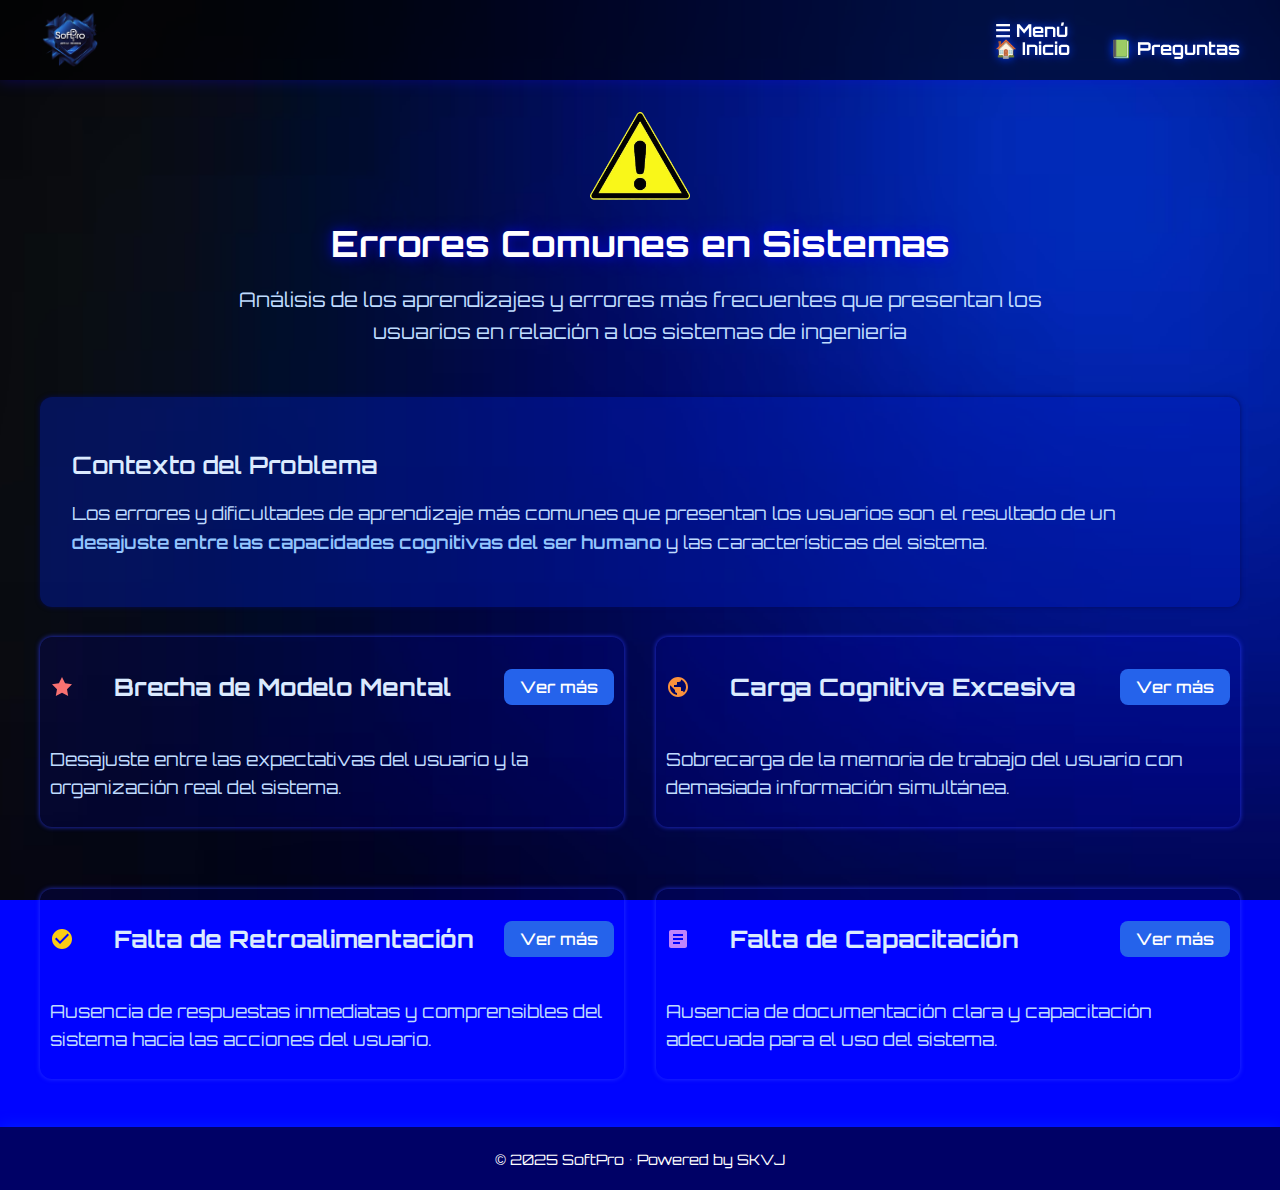
<file: mistake.html>
<html lang="es">

<head>
    <meta charset="UTF-8">
    <meta name="viewport" contenido="width=device-width, initial-scale=1.0">
    <title>SoftPro</title>
    <link href="https://fonts.googleapis.com/css2?family=Orbitron:wght@600&display=swap" rel="stylesheet">
    <link rel="stylesheet" href="header.css">
    <link rel="stylesheet" href="mistake.css">
</head>

<body>
    <header class="header">
        <div class="menu container">
            <img src="img/Logoo.png" class="logo">
            <nav class="navbar">
                <ul>
                    <li class="dropdown">
                        <a href="#" class="menu-trigger">☰ Menú</a>
                        <ul class="dropdown-menu">
                            <li><a href="index.html">🏠 Inicio</a></li>
                            <li><a href="carrusel.html">📗 Preguntas</a></li>
                        </ul>
                    </li>
                </ul>
            </nav>
        </div>
    </header>
    <div class="main-contenido container mx-auto px-6 py-12">
        <div class="text-center mb-12">
            <img src="img/Error.png" class="error">
            <h1 class="text-4xl font-bold text-blue-100 mb-4">Errores Comunes en Sistemas</h1>
            <p class="text-xl text-blue-200 max-w-4xl mx-auto leading-relaxed">
                Análisis de los aprendizajes y errores más frecuentes que presentan los usuarios en relación a los
                sistemas de ingeniería
            </p>
        </div>
        <div class="rounded-xl p-8 mb-13">
            <h2 class="text-2xl font-semibold text-blue-100 mb-4">Contexto del Problema</h2>
            <p class="text-blue-200 text-lg leading-relaxed">
                Los errores y dificultades de aprendizaje más comunes que presentan los usuarios son el resultado de un
                <span class="text-blue-300 font-semibold">desajuste entre las capacidades cognitivas del ser
                    humano</span>
                y las características del sistema.
            </p>
        </div>
        <div class="grid grid-cols-1 lg:grid-cols-2 gap-8">
            <div
                class="bg-gray-800/40 backdrop-blur-sm rounded-xl border border-gray-600/30 card-transition hover:border-gray-500/50 hover:shadow-xl hover:shadow-blue-900/20">
                <input type="checkbox" id="toggle1" class="toggle-checkbox">
                <div class="rounded-xl card-contenido p-6">
                    <div class="flex items-center justify-between mb-4">
                        <div class="flex items-center">
                            <div class="w-12 h-12 bg-red-500/20 rounded-lg flex items-center justify-center mr-4">
                                <svg class="w-6 h-6 text-red-400" fill="currentColor" viewBox="0 0 24 24">
                                    <path
                                        d="M12 2l3.09 6.26L22 9.27l-5 4.87 1.18 6.88L12 17.77l-6.18 3.25L7 14.14 2 9.27l6.91-1.01L12 2z" />
                                </svg>
                            </div>
                            <h3 class="text-2xl font-bold text-blue-100">Brecha de Modelo Mental</h3>
                        </div>
                        <label for="toggle1" class="toggle-label"></label>
                    </div>
                    <p class="text-blue-200 text-lg mb-4">
                        Desajuste entre las expectativas del usuario y la organización real del sistema.
                    </p>
                    <div class="expand-contenido">
                        <div class="border-t border-blue-700/30 pt-4">
                            <div class="bg-blue-900/30 rounded-lg p-4 mb-4">
                                <h4 class="text-blue-100 font-semibold mb-2">📁 Ejemplo:</h4>
                                <p class="text-blue-200">
                                    Usar un icono de engranaje en una pantalla y una llave en otra para la mima función.
                                </p>
                            </div>
                            <div class="bg-red-900/20 rounded-lg p-4">
                                <h4 class="text-red-300 font-semibold mb-2">⚠️ Problema:</h4>
                                <p class="text-blue-200">
                                    El usuario pierde tiempo buscando funciones, aumenta su frustración y comete errores
                                    de navegación.
                                </p>
                            </div>
                        </div>
                    </div>
                </div>
            </div>
            <div
                class="bg-slate-800/50 backdrop-blur-sm rounded-xl border border-blue-700/30 card-transition hover:border-blue-600/50 hover:shadow-xl hover:shadow-blue-900/20">
                <input type="checkbox" id="toggle2" class="toggle-checkbox">
                <div class="rounded-xl card-contenido p-6">
                    <div class="flex items-center justify-between mb-4">
                        <div class="flex items-center">
                            <div class="w-12 h-12 bg-orange-500/20 rounded-lg flex items-center justify-center mr-4">
                                <svg class="w-6 h-6 text-orange-400" fill="currentColor" viewBox="0 0 24 24">
                                    <path
                                        d="M12 2C6.48 2 2 6.48 2 12s4.48 10 10 10 10-4.48 10-10S17.52 2 12 2zm-1 17.93c-3.94-.49-7-3.85-7-7.93 0-.62.08-1.21.21-1.79L9 15v1c0 1.1.9 2 2 2v1.93zm6.9-2.54c-.26-.81-1-1.39-1.9-1.39h-1v-3c0-.55-.45-1-1-1H8v-2h2c.55 0 1-.45 1-1V7h2c1.1 0 2-.9 2-2v-.41c2.93 1.19 5 4.06 5 7.41 0 2.08-.8 3.97-2.1 5.39z" />
                                </svg>
                            </div>
                            <h3 class="text-2xl font-bold text-blue-100">Carga Cognitiva Excesiva</h3>
                        </div>
                        <label for="toggle2" class="toggle-label"></label>
                    </div>
                    <p class="text-blue-200 text-lg mb-4">
                        Sobrecarga de la memoria de trabajo del usuario con demasiada información simultánea.
                    </p>
                    <div class="expand-contenido">
                        <div class="border-t border-blue-700/30 pt-4">
                            <div class="bg-blue-900/30 rounded-lg p-4 mb-4">
                                <h4 class="text-blue-100 font-semibold mb-2">📁 Ejemplo:</h4>
                                <p class="text-blue-200">
                                    Un formulario web con 15 campos obligatorios sin validación intermedia.
                                </p>
                            </div>
                            <div class="bg-red-900/20 rounded-lg p-4">
                                <h4 class="text-red-300 font-semibold mb-2">⚠️ Problema:</h4>
                                <p class="text-blue-200">
                                    Mayor probabilidad de errores en los datos y necesidad de rehacer la tarea,
                                    reduciendo la eficiencia.
                                </p>
                            </div>
                        </div>
                    </div>
                </div>
            </div>
            <div
                class="bg-slate-800/50 backdrop-blur-sm rounded-xl border border-blue-700/30 card-transition hover:border-blue-600/50 hover:shadow-xl hover:shadow-blue-900/20">
                <input type="checkbox" id="toggle3" class="toggle-checkbox">
                <div class="rounded-xl card-contenido p-6">
                    <div class="flex items-center justify-between mb-4">
                        <div class="flex items-center">
                            <div class="w-12 h-12 bg-yellow-500/20 rounded-lg flex items-center justify-center mr-4">
                                <svg class="w-6 h-6 text-yellow-400" fill="currentColor" viewBox="0 0 24 24">
                                    <path
                                        d="M12 2C6.48 2 2 6.48 2 12s4.48 10 10 10 10-4.48 10-10S17.52 2 12 2zm-2 15l-5-5 1.41-1.41L10 14.17l7.59-7.59L19 8l-9 9z" />
                                </svg>
                            </div>
                            <h3 class="text-2xl font-bold text-blue-100">Falta de Retroalimentación </h3>
                        </div>
                        <label for="toggle3" class="toggle-label"></label>
                    </div>
                    <p class="text-blue-200 text-lg mb-4">
                        Ausencia de respuestas inmediatas y comprensibles del sistema hacia las acciones del usuario.
                    </p>
                    <div class="expand-contenido">
                        <div class="border-t border-blue-700/30 pt-4">
                            <div class="bg-blue-900/30 rounded-lg p-4 mb-4">
                                <h4 class="text-blue-100 font-semibold mb-2">📁 Ejemplo:</h4>
                                <p class="text-blue-200">
                                    Botón de “Enviar” que no muestra mensaje de éxito ni indicador de carga.
                                </p>
                            </div>
                            <div class="bg-red-900/20 rounded-lg p-4">
                                <h4 class="text-red-300 font-semibold mb-2">⚠️ Problema:</h4>
                                <p class="text-blue-200">
                                    Acciones repetidas que sobrecargan el sistema y aumentan el tiempo de procesamiento.
                                </p>
                            </div>
                        </div>
                    </div>
                </div>
            </div>
            <div
                class="bg-slate-800/50 backdrop-blur-sm rounded-xl border border-blue-700/30 card-transition hover:border-blue-600/50 hover:shadow-xl hover:shadow-blue-900/20">
                <input type="checkbox" id="toggle4" class="toggle-checkbox">
                <div class="rounded-xl card-contenido p-6">
                    <div class="flex items-center justify-between mb-4">
                        <div class="flex items-center">
                            <div class="w-12 h-12 bg-purple-500/20 rounded-lg flex items-center justify-center mr-4">
                                <svg class="w-6 h-6 text-purple-400" fill="currentColor" viewBox="0 0 24 24">
                                    <path
                                        d="M19 3H5c-1.1 0-2 .9-2 2v14c0 1.1.9 2 2 2h14c1.1 0 2-.9 2-2V5c0-1.1-.9-2-2-2zm-5 14H7v-2h7v2zm3-4H7v-2h10v2zm0-4H7V7h10v2z" />
                                </svg>
                            </div>
                            <h3 class="text-2xl font-bold text-blue-100">Falta de Capacitación</h3>
                        </div>
                        <label for="toggle4" class="toggle-label"></label>
                    </div>
                    <p class="text-blue-200 text-lg mb-4">
                        Ausencia de documentación clara y capacitación adecuada para el uso del sistema.
                    </p>
                    <div class="expand-contenido">
                        <div class="border-t border-blue-700/30 pt-4">
                            <div class="bg-blue-900/30 rounded-lg p-4 mb-4">
                                <h4 class="text-blue-100 font-semibold mb-2">📁 Ejemplo:</h4>
                                <p class="text-blue-200">
                                    Una plataforma que ofrece funciones avanzadas pero sin tutorial o ayuda en línea.
                                </p>
                            </div>
                            <div class="bg-red-900/20 rounded-lg p-4">
                                <h4 class="text-red-300 font-semibold mb-2">⚠️ Problema:</h4>
                                <p class="text-blue-200">
                                    Uso limitado del sistema, baja productividad y percepción negativa del software.
                                </p>
                            </div>
                        </div>
                    </div>
                </div>
            </div>
        </div>
    </div>
    <footer>
        <p>© 2025 SoftPro • Powered by SKVJ</p>
    </footer>
</body>

</html>
</file>
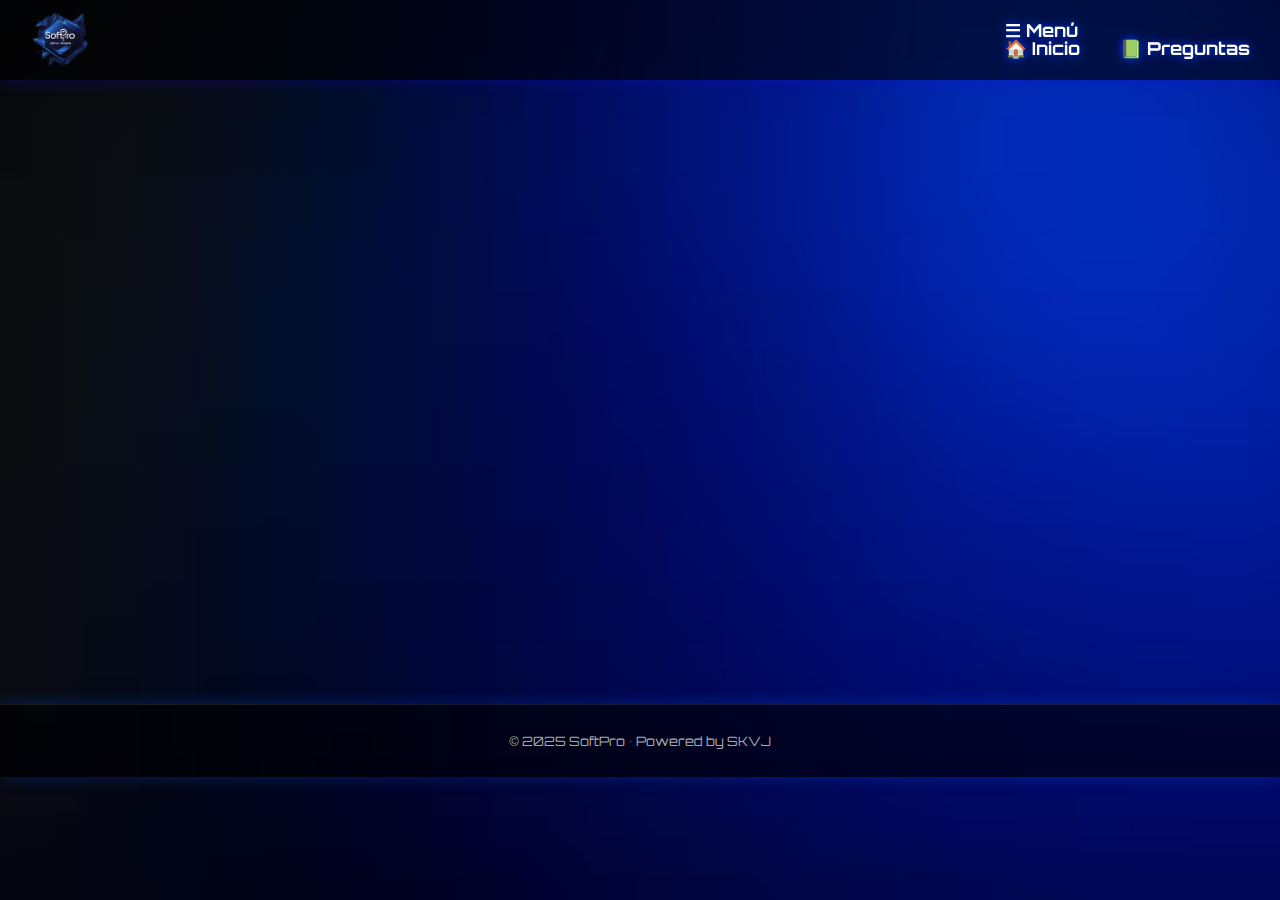
<file: tendencias.html>
<html lang="es">
<head>
    <meta charset="UTF-8">
    <meta name="viewport" content="width=device-width, initial-scale=1.0">
    <title>Tendencias Futuras</title>
    <link href="https://fonts.googleapis.com/css2?family=Orbitron:wght@600&display=swap" rel="stylesheet">
    <link rel="stylesheet" href="header.css">
    <link rel="stylesheet" href="tendencias.css">
</head>
<body>
    <header class="header">
        <div class="menu container">
            <img src="img/Logoo.png" class="logo">
            <nav class="navbar">
                <ul>
                    <li class="dropdown">
                        <a href="#" class="menu-trigger">☰ Menú</a>
                        <ul class="dropdown-menu">
                            <li><a href="index.html">🏠 Inicio</a></li>
                            <li><a href="carrusel.html">📗 Preguntas</a></li>
                        </ul>
                    </li>
                </ul>
            </nav>
        </div>
    </header>

    <section class="container-cards">

        <div class="card intro">
            <h2>🚀 Tendencias Futuras en Ingeniería de Software</h2>
            <p>
                La ingeniería de software está en constante evolución. Las tecnologías emergentes y las nuevas metodologías están transformando la forma en que diseñamos, desarrollamos y mantenemos los sistemas.
            </p>
        </div>

        <div class="card">
            <h3>🌐 Inteligencia Artificial y Aprendizaje Automático</h3>
            <p>
                La IA se está integrando cada vez más en las herramientas de desarrollo, optimizando procesos, detectando errores y generando código de forma automática.
            </p>
        </div>

        <div class="card">
            <h3>☁️ Computación en la Nube y Edge Computing</h3>
            <p>
                El despliegue de aplicaciones en entornos híbridos y la computación en el borde permiten reducir latencia y mejorar el rendimiento en tiempo real.
            </p>
        </div>

        <div class="card seguridad">
            <h3>🔒 Seguridad y Privacidad</h3>
            <p>
                Con el aumento de ciberataques, las prácticas de desarrollo seguro y la protección de datos serán aún más prioritarias en el futuro.
            </p>
        </div>
    </section>

    <footer>
        <p>© 2025 SoftPro • Powered by SKVJ</p>
    </footer>
</body>
</html>
</file>
<file: header.css>
.header {
    position: fixed;
    top: 0;
    left: 0;
    right: 0;
    height: 80px;
    z-index: 1000;
    background-color: rgba(0, 0, 0, 0.6);
    box-shadow: 0 0 15px rgba(25, 0, 255, 0.3);
    display: flex;
    align-items: center;
}

.menu.container {
    display: flex;
    justify-content: space-between;
    align-items: center;
    width: 100%;
    padding: 0 30px;
}

.logo {
    width: 60px;
    height: auto;
    margin: 0;
    padding: 0;
    display: block;
}

.navbar ul {
    list-style: none;
    display: flex;
    gap: 40px;
    margin: 0;
    padding: 0;
    line-height: 1;
}

.navbar ul li a {
    color: white;
    text-decoration: none;
    font-weight: bold;
    font-size: 1.1em;
    text-shadow: 0 0 10px #003cff;
    transition: color 0.3s, text-shadow 0.3s;
}

.navbar ul li a:hover {
    color: #0400ff;
    text-shadow: 0 0 10px #0044ff86, 0 0 20px #002fff8c;
}

footer {
    text-align: center;
    padding: 8px;
    background-color: rgba(0, 0, 0, 0.6);
    font-size: 0.9em;
    box-shadow: 0 0 15px rgba(0, 102, 255, 0.3);
    height:max-content;
}
</file>
<file: styles.css>
body {
    margin: 0;
    font-family: 'Orbitron', sans-serif;
    color: white;
    background: url('img/fondo.png') no-repeat center center fixed;
    background-size: cover;
    background-color: #0004ff;
}

.inicio {
    display: flex;
    align-items: center;
    justify-content: center;
    height: 90vh;
    text-align: center;
    transform: translateY(20px);
}

.contenido h1 {
    font-size: 2.8em;
    color: #fff;
    text-shadow: 0 0 10px #0004ff, 0 0 20px #1900ff;
    max-width: 600px;
    line-height: 1.2;
}

.button {
    display: inline-block;
    margin-top: 20px;
    padding: 12px 25px;
    background-color: #0400ffbd;
    color: white;
    text-decoration: none;
    font-weight: bold;
    border-radius: 8px;
    text-shadow: 0 0 10px #0004ff, 0 0 20px #1900ff;
    transition: background-color 0.3s ease, box-shadow 0.3s ease;
}

.button:hover {
    background-color: #0400e6;
    box-shadow: 0 0 20px #3341ff, 0 0 30px #4133ff;
}
</file>
<file: avances.css>
* {
    margin: 0;
    padding: 0;
    box-sizing: border-box;
}

body {
    line-height: 1.6;
    color: #333;
    background: url('img/fondo4.avif') no-repeat center center fixed;
    background-size: cover;
    min-height: 100vh;
}

.container {
    max-width: 1200px;
    margin: 0 auto;
    padding: 20px;
}

.hero-section {
    text-align: center;
    padding: 60px 20px;
    background: rgba(255, 255, 255, 0.1);
    backdrop-filter: blur(10px);
    border-radius: 20px;
    margin-bottom: 40px;
    box-shadow: 0 8px 32px rgba(0, 0, 0, 0.1);
    margin-top: 8%;
}

.hero-title {
    font-size: 2.5em;
    color: white;
    margin-bottom: 20px;
    text-shadow: 2px 2px 4px rgba(0, 0, 0, 0.3);
    animation: fadeInUp 1s ease-out;
}

.hero-subtitle {
    font-size: 1.2em;
    color: rgba(255, 255, 255, 0.9);
    max-width: 800px;
    margin: 0 auto;
    animation: fadeInUp 1s ease-out 0.3s both;
}

.hero-image {
    margin: 30px 0;
    animation: fadeInUp 1s ease-out 0.6s both;
}

.hero-image img {
    width: 100%;
    max-width: 600px;
    height: 300px;
    object-fit: cover;
    border-radius: 15px;
    box-shadow: 0 10px 30px rgba(0, 0, 0, 0.3);
}

.content-section {
    background: rgba(38, 50, 214, 0.178);
    border-radius: 20px;
    padding: 40px;
    margin-bottom: 30px;
    box-shadow: 0 10px 30px rgba(0, 0, 0, 0.1);
    animation: slideInLeft 0.8s ease-out;
}

.section-title {
    font-size: 2em;
    color: #c4c4c4;
    text-shadow: 0 0 10px #0011ff, 0 0 20px #0400ff;
    margin-bottom: 30px;
    text-align: center;
    position: relative;
}

.section-title::after {
    content: '';
    position: absolute;
    bottom: -10px;
    left: 50%;
    transform: translateX(-50%);
    width: 80px;
    height: 3px;
    background: linear-gradient(135deg, #a5bed8 0%, #e2e8f0 100%);
    border-radius: 2px;
}

.disciplines-grid {
    display: grid;
    grid-template-columns: repeat(auto-fit, minmax(350px, 1fr));
    gap: 30px;
    margin-top: 40px;
}

.discipline-card {
    background: linear-gradient(135deg, #a5bed8 0%, #e2e8f0 100%);
    padding: 30px;
    border-radius: 15px;
    box-shadow: 0 5px 20px rgba(0, 0, 0, 0.08);
    transition: all 0.3s ease;
    position: relative;
    overflow: hidden;
}

.discipline-card::before {
    content: '';
    position: absolute;
    top: 0;
    left: 0;
    right: 0;
    height: 4px;
    background: linear-gradient(90deg, #667eea, #764ba2);
}

.discipline-card:hover {
    transform: translateY(-10px);
    box-shadow: 0 15px 40px rgba(0, 0, 0, 0.15);
}

.center {
    grid-column: 1 / -1;
    display: flex;
    justify-content: center;
    text-align: center;
}

.card-icon {
    margin-bottom: 20px;
}

.card-icon img {
    width: 80px;
    height: 80px;
    object-fit: cover;
    border-radius: 10px;
}

.card-title {
    font-size: 1.5em;
    color: #2d3748;
    margin-bottom: 15px;
    font-weight: bold;
}

.card-description {
    color: #4a5568;
    line-height: 1.7;
    font-size: 1.1em;
}

.intro-text {
    font-size: 1.2em;
    color: #4a5568;
    text-align: center;
    background: linear-gradient(135deg, #a5bed8 0%, #e2e8f0 100%);
    padding: 30px;
    border-radius: 15px;
    border-left: 5px solid #4038b2;
    margin-bottom: 40px;
}

@keyframes fadeInUp {
    from {
        opacity: 0;
        transform: translateY(30px);
    }

    to {
        opacity: 1;
        transform: translateY(0);
    }
}

@keyframes slideInLeft {
    from {
        opacity: 0;
        transform: translateX(-50px);
    }

    to {
        opacity: 1;
        transform: translateX(0);
    }
}

@media (max-width: 768px) {
    .hero-title {
        font-size: 2em;
    }

    .disciplines-grid {
        grid-template-columns: 1fr;
    }

    .container {
        padding: 10px;
    }

    .content-section {
        padding: 20px;
    }
}
</file>
<file: carrusel.css>
* {
    margin: 0;
    padding: 0;
    box-sizing: border-box;
}

body {
    background: #eee;
    color: #000;
    display: flex;
    justify-content: center;
    align-items: center;
    min-height: 100vh;
}

.container {
    width: 90%;
    padding: 10px 40px;
}

.container .swiper-container {
    width: 100%;
    height: 100%;
}

.container .swiper-slide {
    position: relative;
    text-align: center;
    font-size: 18px;
    background: #fff;
    border-radius: 15px;
    text-align: start;
    box-shadow: 0px 4px 4px rgba(196, 196, 196, 0.25);

}

.container .swiper-slide img {
    display: block;
    width: 100%;
    height: 180px;
    object-fit: cover;
    border-top-left-radius: 15px;
    border-top-right-radius: 15px;
}

.container .swiper-slide .card_description {
    padding: 1rem 1rem;
}

.container .swiper-slide .card_question,
.container {
    margin-bottom: .5rem;
    color: #000;
}

.container .swiper-slide .card_link {
    text-align: center;

}

.container .swiper-slide .card_link a {
    text-decoration: none;
    color: #1d6ce2;
}

.swiper-button-next {
    right: 26px !important;
}

.swiper-button-prev {
    left: 26px !important;
}
</file>
<file: conceptos.css>
html,
body {
    height: 100%;
}

body {
    background: url('img/fondo4.avif') no-repeat center center fixed;
    background-size: cover;
    font-family: 'Orbitron', sans-serif;
    margin: 0;
    color: #fff;
    display: flex;
    flex-direction: column;
}

.main {
    flex: 1;
}

.container-cards {
    max-width: 1200px;
    margin: 120px auto 50px;
    display: grid;
    grid-template-columns: 1fr;
    gap: 20px;
    padding: 0 20px;
}

.card {
    background: linear-gradient(145deg, #051937, #00284d);
    border-radius: 12px;
    padding: 20px;
    box-shadow: 0 4px 10px rgba(0, 0, 0, 0.5);
    border: 1px solid rgba(255, 255, 255, 0.1);
    transition: transform .28s ease, box-shadow .28s ease, border-color .28s ease;
}

.card:hover {
    transform: translateY(-3px);
    box-shadow: 0 10px 22px rgba(0, 0, 0, 0.65), 0 0 14px rgba(90, 160, 255, 0.18);
    border-color: rgba(150, 200, 255, 0.25);
}

.intro h2 {
    margin: 0 0 12px;
    text-shadow: 0 0 10px #0004ff85, 0 0 20px #1900ff7e;
}

.intro p {
    text-align: justify;
    margin: 0;
}

.citas-con-imagen {
    display: flex;
    align-items: flex-star;
    gap: 20px;
    margin-top: 20px;
}

.citas-container {
    display: flex;
    flex-direction: column;
    gap: 15px;
    flex: 2;
}

.cita-btn {
    display: flex;
    align-items: center;
    gap: 12px;
    text-decoration: none;
    color: #eaf3ff;
    background: linear-gradient(145deg, #0a2a4a, #10395e);
}

.cita-btn .icon {
    font-size: 1.2rem;
    flex: 0 0 auto;
}

.cita-btn .text {
    white-space: nowrap;
    overflow: hidden;
    text-overflow: ellipsis;
    display: block;
}

.modal {
    position: fixed;
    inset: 0;
    display: grid;
    place-items: center;
    background: rgba(5, 12, 32, 0.65);
    -webkit-backdrop-filter: blur(2px);
    backdrop-filter: blur(2px);
    opacity: 0;
    visibility: hidden;
    pointer-events: none;
    transition: opacity .25s ease, visibility .25s ease;
    z-index: 9999;
}

.modal:target {
    opacity: 1;
    visibility: visible;
    pointer-events: auto;
}

.modal-overlay {
    position: fixed;
    inset: 0;
    display: block;
}

.modal-content {
    position: relative;
    max-width: 720px;
    width: min(92vw, 720px);
    background: linear-gradient(160deg, #031a34, #072b4f);
    border: 1px solid rgba(255, 255, 255, .12);
    box-shadow: 0 20px 40px rgba(0, 0, 0, .65), 0 0 18px rgba(90, 160, 255, .18);
    border-radius: 14px;
    padding: 22px;
    color: #e9f2ff;
    z-index: 1;
}

.modal-content h3 {
    margin-top: 0;
    color: #7cc0ff;
}

.modal-content p {
    text-align: justify;
    margin-bottom: 18px;
}

.close-btn {
    position: absolute;
    top: 10px;
    right: 12px;
    text-decoration: none;
    background: #0c4aad;
    color: #fff;
    font-size: .9rem;
    padding: 6px 10px;
    border-radius: 8px;
    transition: background .2s ease;
}

.close-btn:hover {
    background: #0a3e91;
}

footer {
    text-align: center;
    padding: 18px 12px;
    font-size: 0.85rem;
    color: #c7d6ff;
    border-top: 1px solid rgba(255, 255, 255, 0.1);
    background: rgba(0, 0, 0, 0.35);
}

@keyframes fadeInUp {
    from {
        opacity: 0;
        transform: translateY(20px);
    }

    to {
        opacity: 1;
        transform: translateY(0);
    }
}

.intro,
.container-cards .card,
.imagen-libro {
    opacity: 0;
    animation: fadeInUp 0.6s ease forwards;
}

.intro {
    animation-delay: 0.05s;
}

.container-cards>.card:nth-child(2) {
    animation-delay: 0.15s;
}

.container-cards>.card:nth-child(3) {
    animation-delay: 0.25s;
}

.imagen-libro {
    animation-delay: 0.35s;
}

@media (min-width: 768px) {
    .container-cards {
        grid-template-columns: repeat(2, 1fr);
    }

    .intro {
        grid-column: span 2;
    }
}
</file>
<file: CRUD.css>
body {
    font-family: 'Orbitron', sans-serif;
    color: white;
    background: url('img/fondo2.jpg') no-repeat center center fixed;
    background-size: cover;
    padding-top: 100px;
}

.crud-page {
    max-width: 1000px;
    margin: 40px auto;
    padding: 0 20px;
    display: flex;
}

.panel {
    width: 1100px;
    border-left: 5px solid #0051ff;
    padding: 20px;
    margin-bottom: 30px;
    border-radius: 10px;
    margin-right: 20px;
    box-shadow: 0 0 20px rgba(0, 195, 255, 0.3);
}

h2 {
    color: #fff;
    text-shadow: 0 0 10px #ff00cc;
    margin-top: 0;
    font-size: 1.3em;
}

.input-group {
    gap: 10px;
    margin-top: 10px;
    margin-bottom: 20px;
    display: flex;
    align-items: center;
    flex-direction: column;
    width: 100%;
}

input {
    border: 1px solid #ff008c;
    background-color: #bfa1ca;
    box-shadow: 0 0 10px #00ffff20;
    transition: box-shadow 0.3s ease;
}

.input-group input, .input-group button {
    width: 100%;
    padding: 10px;
    border-radius: 6px;
    font-size: 1em;
    box-sizing: border-box;
}

button {
    background-color: #b10b4d;
    color: white;
    border: none;
    padding: 10px;
    cursor: pointer;
    font-weight: bold;
    box-shadow: 0 0 15px #ff0066, 0 0 25px #ff0066;
    transition: background-color 0.3s, box-shadow 0.3s;
}

button:hover {
    background-color: #e6005c;
    box-shadow: 0 0 20px #ff3399, 0 0 30px #ff3399;
}

.card {
    background-color: #bfa1ca;
    padding: 15px;
    margin-bottom: 10px;
    display: flex;
    align-items: center;
    justify-content: space-between;
    border-radius: 10px;
    font-size: 0.8em;
    color:#555555;
}

.actions button {
    background-color: transparent;
    border: none;
    margin-left: 10px;
    font-size: 1.1em;
    cursor: pointer;
    box-shadow: none;
    outline: none;
    transition: background-color 0.3s, box-shadow 0.3s;
}

@media (max-width: 768px) {
    .input-group {
        grid-template-columns: 1fr;
    }
    .container{
        flex-direction: column;
    }
}
</file>
<file: desafios.css>
* {
    box-sizing: border-box;
}

body {
    margin: 0;
    font-family: 'Orbitron', sans-serif;
    color: white;
    background: url('img/fondo4.avif') no-repeat center center fixed;
    background-size: cover;
    background-color: #0004ff;
}

.inicio {
    display: flex;
    justify-content: center;
    align-items: center;
    height: 200px;
    font-size: large;
}

h1 {
    text-align: center;
    margin-top: 50px;
    color: #fff;
    text-shadow: 0 0 10px #0004ff, 0 0 20px #1900ff;
    max-width: 600px;
    line-height: 1.2;
}

.cont {
    position: relative;
    max-width: 900px;
    margin: auto;
    padding: 2rem 0;
}

.cont::after {
    content: '';
    position: absolute;
    width: 6px;
    background: linear-gradient(to bottom, #ab6bff, #4ea9cd, #45b7d1, #96acce, #1c33b6);
    top: 0;
    bottom: 0;
    left: 50%;
    margin-left: -3px;
    border-radius: 3px;
    box-shadow: 0 0 20px rgba(255, 255, 255, 0.3);
}

.station {
    padding: 30px;
    position: relative;
    width: 50%;
    animation: slideIn 0.8s ease-out forwards;
    opacity: 0;
}

@keyframes slideIn {
    from {
        opacity: 0;
        transform: translateX(-50px) scale(0.8);
    }
    to {
        opacity: 1;
        transform: translateX(0) scale(1);
    }
}

.station.left {
    left: 0;
}

.station.right {
    left: 50%;
}

.station.right {
    animation-name: slideInRight;
}

@keyframes slideInRight {
    from {
        opacity: 0;
        transform: translateX(50px) scale(0.8);
    }
    to {
        opacity: 1;
        transform: translateX(0) scale(1);
    }
}

.station::before {
    content: '';
    position: absolute;
    top: 30px;
    width: 24px;
    height: 24px;
    border-radius: 50%;
    border: 4px solid white;
    z-index: 2;
    transition: all 0.3s ease;
    box-shadow: 0 0 0 0 rgba(255, 255, 255, 0.4);
}

.station:nth-child(1)::before {
    background: #ab6bff;
}

.station:nth-child(2)::before {
    background: #4ea9cd;
}

.station:nth-child(3)::before {
    background: #45b7d1;
}

.station:nth-child(4)::before {
    background: #96acce;
}

.station:nth-child(5)::before {
    background: #1c33b6;
}

.station.left::before {
    right: 12px;
}

.station.right::before {
    left: 12px;
}

.contenido {
    padding: 25px;
    background: rgba(25, 34, 75, 0.514);
    backdrop-filter: blur(10px);
    border-radius: 20px;
    box-shadow: 0 8px 32px rgba(0, 0, 0, 0.1);
    position: relative;
    transition: all 0.3s ease;
    border: 1px solid rgba(255, 255, 255, 0.2);
    overflow: hidden;
}

.contenido::before {
    content: '';
    position: absolute;
    top: 0;
    left: -100%;
    width: 100%;
    height: 100%;
}

.contenido:hover::before {
    left: 100%;
}

.contenido:hover {
    transform: translateY(-5px) scale(1.02);
    box-shadow: 0 15px 40px rgba(0, 0, 0, 0.2);
    background: rgb(8, 9, 75);
}

.contenido h2 {
    color:#726add;
    margin-top: 0;
    margin-bottom: 15px;
    font-size: 1.4rem;
    font-weight: 600;
    background: linear-gradient(45deg, #667eea, #764ba2);
    background-clip: text;
    transition: all 0.3s ease;
}

.contenido:hover h2 {
    transform: scale(1.05);
}

.contenido p {
    color: #bdbdbd;
    line-height: 1.6;
    margin: 0;
    font-size: 1rem;
}
</file>
<file: historia.css>
:root{
  --bg:#070816;
  --panel:rgba(0,0,0,.45);
  --neon:#00ffff;
  --neon2:#ff00cc;
  --text:#e7f7ff;
  --muted:#9ad4ff;
  --chip:#0b1226;
  --shadow:0 0 24px rgba(0,255,255,.18), 0 0 54px rgba(255,0,204,.12);

  /* Carrusel */
  --gap:28px;
  --rail-pad:22px;
  --card-w:min(88vw, 560px);
  --card-w-active:min(96vw, 760px);
}

*{box-sizing:border-box}
html,body{height:100%}
html{scroll-behavior:smooth}

body{
  margin:0;
  font-family:'Orbitron', system-ui, sans-serif;
  color:var(--text);
  background:
    radial-gradient(1200px 600px at 120% -10%, rgba(255,0,204,.18) 0%, transparent 60%),
    radial-gradient(1000px 700px at -20% 0%, rgba(0,255,255,.12) 0%, transparent 60%),
    url('img/fondo3.jpg') no-repeat center/cover fixed,
    var(--bg);
  padding-top:100px; /* header fijo */
}

/* Utilidad */
.container{max-width:1200px;margin-inline:auto;padding:0 20px}

/* ===== Hero ===== */
.hero{position:relative; isolation:isolate; padding:56px 20px 24px}
.hero::before{
  content:""; position:absolute; inset:0;
  background:
    linear-gradient(180deg, rgba(0,0,0,.55), rgba(0,0,0,.35)),
    repeating-linear-gradient(90deg, transparent 0 44px, rgba(255,255,255,.03) 44px 45px);
  z-index:-1; backdrop-filter:blur(6px);
}
.hero__wrap{max-width:1100px;margin:0 auto;text-align:center}
.hero__title{
  margin:0 0 12px; font-size:clamp(28px,4vw,44px); letter-spacing:.02em;
  text-shadow:0 0 18px rgba(0,255,255,.4);
}
.hero__subtitle{
  margin:0 auto; max-width:780px; line-height:1.6;
  font-size:clamp(14px,2.2vw,18px); color:var(--muted);
}
.hero__subtitle span, .hero__subtitle strong{color:#fff}

/* ===== Resumen ===== */
.summary{margin:10px auto 0}
.lead{
  margin:0; padding:16px 18px; line-height:1.6; color:var(--muted);
  background:linear-gradient(180deg, rgba(0,0,0,.58), rgba(0,0,0,.42));
  border:1px solid #00ffff33; border-radius:14px; box-shadow:var(--shadow);
}

/* ===== Chips de periodos ===== */
.period-nav{
  display:flex; gap:10px; flex-wrap:wrap;
  margin:16px auto 6px;
}
.chip{
  display:inline-block; padding:8px 12px; border-radius:999px; text-decoration:none;
  color:#eaffff; border:1px solid #00ffff55;
  background:linear-gradient(90deg, rgba(0,255,255,.10), rgba(255,0,204,.10));
  transition:transform .2s ease, box-shadow .2s ease, border-color .2s ease;
}
.chip:hover{ transform:translateY(-2px); border-color:#00ffff99;
  box-shadow:0 0 14px rgba(0,255,255,.35), 0 0 24px rgba(255,0,204,.18);
}

/* ===== Rail horizontal con scroll-snap ===== */
.rail-wrap{position:relative; margin:14px 0 64px}
.timeline-rail{
  display:grid;
  grid-auto-flow:column;
  grid-auto-columns: var(--card-w);
  gap: var(--gap);
  padding: 28px var(--rail-pad) 40px;
  overflow-x:auto;
  scroll-snap-type:x mandatory;
  scroll-padding-inline: calc(var(--rail-pad) + 6px);
  scrollbar-width:thin;
  scrollbar-color:#00ffff55 transparent;
}
.timeline-rail::-webkit-scrollbar{height:10px}
.timeline-rail::-webkit-scrollbar-thumb{
  background:linear-gradient(90deg, var(--neon), var(--neon2));
  border-radius:999px;
}
.timeline-rail::-webkit-scrollbar-track{background:transparent}

/* Eje luminoso */
.rail-axis{
  position:absolute; left:0; right:0; top:58px; height:2px; z-index:0;
  background:linear-gradient(90deg, var(--neon), var(--neon2));
  box-shadow:0 0 10px var(--neon), 0 0 16px rgba(255,0,204,.7);
  opacity:.55;
}

/* ===== Tarjeta ===== */
.card{
  position:relative; scroll-snap-align:center; scroll-snap-stop:always;
  inline-size: var(--card-w);
  background:linear-gradient(180deg, rgba(0,0,0,.62), rgba(0,0,0,.42));
  border:1px solid #00ffff33; border-radius:18px; box-shadow:var(--shadow);
  padding:16px 16px 18px; outline:none; isolation:isolate;
  transform:perspective(1000px) rotateX(0) rotateY(0) translateY(0);
  transition:
    transform .25s ease, box-shadow .25s ease, border-color .25s ease,
    inline-size .25s ease;
  scroll-margin-inline: calc(var(--rail-pad) + 10px);
}
.card:hover{
  transform:perspective(1000px) rotateX(2deg) rotateY(-2deg) translateY(-4px);
  border-color:#00ffff99;
  box-shadow:0 10px 30px rgba(0,0,0,.5), 0 0 24px rgba(0,255,255,.28), 0 0 42px rgba(255,0,204,.16);
}

/* Ampliación por :target */
.card:target{
  inline-size: var(--card-w-active);
  z-index: 2;
  transform: perspective(1000px) rotateX(0) rotateY(0) translateY(-6px) scale(1.02);
  border-color:#00ffffaa;
  box-shadow:0 14px 36px rgba(0,0,0,.55), 0 0 30px rgba(0,255,255,.35), 0 0 50px rgba(255,0,204,.2);
}

/* Cabezal */
.card-head{
  display:flex; align-items:center; gap:10px; margin-bottom:8px; flex-wrap:wrap;
}
.badge{
  display:inline-block; padding:6px 10px; border-radius:999px; font-size:12px;
  border:1px solid #00ffff55;
  background:linear-gradient(90deg, rgba(0,255,255,.12), rgba(255,0,204,.12));
  box-shadow:inset 0 0 20px rgba(0,255,255,.18);
}
.card-title{margin:0; font-size:clamp(16px, 2.4vw, 22px); text-shadow:0 0 10px rgba(0,255,255,.18)}

/* Botones */
.btn{
  margin-left:auto; display:inline-flex; align-items:center; justify-content:center;
  padding:6px 10px; border-radius:10px; font-size:12px; text-decoration:none;
  color:#eaffff; border:1px solid #00ffff55; background:rgba(0,0,0,.25);
  transition:transform .2s ease, box-shadow .2s ease, border-color .2s ease;
}
.btn:hover{ transform:translateY(-2px); border-color:#00ffff99;
  box-shadow:0 0 14px rgba(0,255,255,.35), 0 0 24px rgba(255,0,204,.18);}
.btn.close{ padding:6px 10px; font-weight:700}

/* Figura con imagen de fondo (evita ícono roto) */
.card-figure{
  position:relative; border-radius:14px; overflow:hidden; margin:4px 0 10px;
  aspect-ratio: 16 / 9;
  background-size:cover; background-position:center;
  background-image: linear-gradient(180deg, rgba(0,0,0,.3), rgba(0,0,0,.45)); /* Fallback */
}
.card-figure::after{ /* Velo sutil */
  content:""; position:absolute; inset:0;
  background:linear-gradient(180deg, rgba(0,0,0,.1), rgba(0,0,0,.35));
}

/* Cuerpo */
.card-body{display:grid; gap:8px}
.pill{
  display:inline-block; width:max-content; padding:6px 10px; border-radius:999px;
  background:var(--chip); border:1px solid #00ffff33; font-size:11px; color:var(--muted);
  letter-spacing:.06em; text-transform:uppercase;
}
.card p{margin:0 0 6px}

/* Nav prev/next */
.card-nav{
  display:flex; justify-content:space-between; align-items:center; gap:10px; margin-top:8px;
}
.nav-btn{
  display:inline-flex; align-items:center; justify-content:center;
  width:38px; height:38px; border-radius:999px; text-decoration:none;
  color:#eaffff; border:1px solid #00ffff55; background:rgba(0,0,0,.25);
  transition:transform .2s ease, box-shadow .2s ease, border-color .2s ease;
}
.nav-btn:hover{ transform:translateY(-2px); border-color:#00ffff99;
  box-shadow:0 0 14px rgba(0,255,255,.35), 0 0 24px rgba(255,0,204,.18);}

/* Accesibilidad */
.card:focus-visible{outline:3px solid #00ffffaa; outline-offset:4px}

/* Footer */
.footer{ text-align:center; padding:36px 16px 56px; color:var(--muted) }

/* Reduce motion si el usuario lo pide */
@media (prefers-reduced-motion: reduce){
  *{animation:none !important; transition:none !important}
  .chip:hover, .btn:hover, .nav-btn:hover, .card:hover{transform:none !important}
}

/* ======= Imagenes por periodo (pon tus archivos aquí) ======= */
.img-1940s{ background-image:
  linear-gradient(180deg, rgba(0,0,0,.15), rgba(0,0,0,.4)),
  url('img/historia/1940s-valvulas-transistores-batch.jpg'); }

.img-1960s{ background-image:
  linear-gradient(180deg, rgba(0,0,0,.15), rgba(0,0,0,.4)),
  url('img/historia/1960s-mainframe-time-sharing.jpg'); }

.img-1980s{ background-image:
  linear-gradient(180deg, rgba(0,0,0,.15), rgba(0,0,0,.4)),
  url('img/historia/1980s-pc-gui.jpg'); }

.img-1990s{ background-image:
  linear-gradient(180deg, rgba(0,0,0,.15), rgba(0,0,0,.4)),
  url('img/historia/1990s-network-web-multimedia.jpg'); }

.img-2000s{ background-image:
  linear-gradient(180deg, rgba(0,0,0,.15), rgba(0,0,0,.4)),
  url('img/historia/2000s-mobile-lowpower.jpg'); }

.img-2010s{ background-image:
  linear-gradient(180deg, rgba(0,0,0,.15), rgba(0,0,0,.4)),
  url('img/historia/2010s-multicore-parallel.jpg'); }

.img-2020s{ background-image:
  linear-gradient(180deg, rgba(0,0,0,.15), rgba(0,0,0,.4)),
  url('img/historia/2020s-ai-edge-xr.jpg'); }
</file>
<file: mistake.css>
body {
    margin: 0;
    font-family: 'Orbitron', sans-serif;
    color: white;
    background: url('img/fondo4.avif') no-repeat center center fixed;
    background-size: cover;
    background-color: #0004ff;
}

.container {
    max-width: 1200px;
    margin: 0 auto;
    padding: 0 1.5rem;
}

.error {
    width: 100px;
}
.text-center {
    text-align: center;
}

.mb-12 {
    margin-bottom: 3rem;
}

.mb-12 h1{
    text-shadow: 0 0 10px #0004ff85, 0 0 20px #1900ff7e;
    color:#ffffff;
}

.mb-12 h2{
    text-shadow: 0 0 10px #0059ff73, 0 0 20px #0059ff6e;
    color:#1d4ed8;
}

.mb-13{
    background-color: rgba(0, 29, 190, 0.411);
    box-shadow: 0px 0px 5px rgba(4, 10, 88, 0.836);
}

.mb-6 {
    margin-bottom: 1.5rem;
}

.mb-4 {
    margin-bottom: 1rem;
}

.mb-2 {
    margin-bottom: 0.5rem;
}

.mr-4 {
    margin-right: 1rem;
}

.mt-12 {
    margin-top: 3rem;
}

.pt-8 {
    padding-top: 2rem;
}

.pt-4 {
    padding-top: 1rem;
}

.p-6 {
    margin-top: 30px;
    padding: 10px;
    background-color: rgba(0, 0, 255, 0.116);
    transition: transform 0.3s ease;
    box-shadow: 0px 0px 5px rgba(43, 57, 255, 0.836);
}

.p-6:hover {
    transform: scale(1.09);
}

.p-8 {
    padding: 2rem;
}

.p-4 {
    padding: 1rem;
}

.py-12 {
    padding-top: 3rem;
    padding-bottom: 3rem;
}

.mx-auto {
    margin-left: auto;
    margin-right: auto;
}

.w-24 {
    width: 6rem;
}

.h-24 {
    height: 6rem;
}

.w-12 {
    width: 3rem;
}

.h-12 {
    height: 3rem;
}

.w-6 {
    width: 1.5rem;
}

.h-6 {
    height: 1.5rem;
}

.w-full {
    width: 100%;
}

.h-full {
    height: 100%;
}

.text-4xl {
    font-size: 2.25rem;
    line-height: 2.5rem;
}

.text-2xl {
    font-size: 1.5rem;
    line-height: 2rem;
}

.text-xl {
    font-size: 1.25rem;
    line-height: 1.75rem;
}

.text-lg {
    font-size: 1.125rem;
    line-height: 1.75rem;
}

.text-sm {
    font-size: 0.875rem;
    line-height: 1.25rem;
}

.font-bold {
    font-weight: 700;
}

.font-semibold {
    font-weight: 600;
}

.font-medium {
    font-weight: 500;
}

.text-blue-100 {
    color: #dbeafe;
}

.text-blue-200 {
    color: #bfdbfe;
}

.text-blue-300 {
    color: #93c5fd;
}

.text-blue-400 {
    color: #60a5fa;
}


.text-red-400 {
    color: #f87171;
}

.text-orange-400 {
    color: #fb923c;
}

.text-yellow-400 {
    color: #facc15;
}

.text-purple-400 {
    color: #c084fc;
}

.rounded-xl {
    border-radius: 0.75rem;
}

.rounded-lg {
    border-radius: 0.5rem;
}

.border {
    border-width: 1px;
}

.border-2 {
    border-width: 2px;
}

.border-t {
    border-top-width: 1px;
}

.border-dashed {
    border-style: dashed;
}

.border-blue-700 {
    border-color: rgba(29, 78, 216, 0.5);
}

.border-blue-600 {
    border-color: rgba(37, 99, 235, 0.5);
}

.border-blue-400 {
    border-color: #60a5fa;
}

.flex {
    display: flex;
}

.items-center {
    align-items: center;
}

.justify-between {
    justify-content: space-between;
}

.grid {
    display: grid;
}

.grid-cols-1 {
    grid-template-columns: repeat(1, minmax(0, 1fr));
}

.gap-8 {
    gap: 2rem;
}

.leading-relaxed {
    line-height: 1.625;
}

.max-w-4xl {
    max-width: 56rem;
}

.object-contain {
    object-fit: contain;
}

.hidden {
    display: none;
}

.inline-block {
    display: inline-block;
}

.cursor-pointer {
    cursor: pointer;
}

.hover\:shadow-xl:hover {
    box-shadow: 0 20px 25px -5px rgba(0, 0, 0, 0.1), 0 10px 10px -5px rgba(0, 0, 0, 0.04);
}

@media (min-width: 1024px) {
    .lg\:grid-cols-2 {
        grid-template-columns: repeat(2, minmax(0, 1fr));
    }
}

.card-transition {
    transition: all 0.3s ease-in-out;
}

.toggle-checkbox {
    display: none;
}

.toggle-label {
    background-color: #2563eb;
    color: white;
    padding: 0.5rem 1rem;
    border-radius: 0.5rem;
    cursor: pointer;
    font-weight: 500;
    transition: background-color 0.3s ease;
    display: inline-block;
}

.toggle-label:hover {
    background-color: #072b91;
}

.expand-contenido {
    max-height: 0;
    overflow: hidden;
    transition: max-height 0.3s ease-in-out;
}

.toggle-checkbox:checked+.card-contenido .expand-contenido {
    max-height: 500px;
}

.toggle-label::after {
    content: "Ver más";
}

.toggle-checkbox:checked+.card-contenido .toggle-label::after {
    content: "Ver menos";
}

.toggle-checkbox:checked+.card-contenido .toggle-label {
    background-color: #1d4ed8;
}

.main-contenido {
    margin-top: 80px;
    padding-top: 2rem;
}
</file>
<file: tendencias.css>
body {
    background: url('img/fondo4.avif') no-repeat center center fixed;
    background-size: cover;
    font-family: 'Orbitron', sans-serif;
    margin: 0;
    padding: 0;
    color: #fff;
}

.container-cards {
    max-width: 1200px;
    margin: 120px auto 50px;
    display: grid;
    grid-template-columns: 1fr;
    gap: 20px;
    padding: 0 20px;
}

.card {
    background: linear-gradient(145deg, #051937, #00284d);
    border-radius: 12px;
    padding: 20px;
    border: 1px solid rgba(255, 255, 255, 0.12);
    box-shadow: 0 4px 12px rgba(0,0,0,0.5);
    transition: transform 0.28s ease, box-shadow 0.28s ease, border-color 0.28s ease;
    opacity: 0;
    transform: translateY(16px);
    animation: fadeUp 0.6s ease forwards;
}

.card:hover {
    transform: translateY(-4px);
    box-shadow: 0 10px 24px rgba(0,0,0,0.65), 0 0 18px rgba(90,160,255,0.18);
    border-color: rgba(150, 200, 255, 0.28);
}

.intro {
    text-align: justify;
    font-size: 1rem;
    background: linear-gradient(145deg, #08213f, #072a4f);
}
.container-cards > .card:nth-child(2) { /* IA */
    background: linear-gradient(145deg, #072b4f, #063e63);
    border-color: rgba(0, 200, 255, 0.22);
}
.container-cards > .card:nth-child(2):hover {
    box-shadow: 0 10px 26px rgba(0,0,0,0.7), 0 0 20px rgba(0,200,255,0.22);
}

.container-cards > .card:nth-child(3) { /* Nube/Edge */
    background: linear-gradient(145deg, #1e1b4d, #0b2d57);
    border-color: rgba(140, 120, 255, 0.22);
}
.container-cards > .card:nth-child(3):hover {
    box-shadow: 0 10px 26px rgba(0,0,0,0.7), 0 0 20px rgba(140,120,255,0.22);
}

.container-cards > .card:nth-child(4) { /* Seguridad */
    background: linear-gradient(145deg, #0b334a, #10293a);
    border-color: rgba(255, 210, 80, 0.24);
}
.container-cards > .card:nth-child(4):hover {
    box-shadow: 0 10px 26px rgba(0,0,0,0.7), 0 0 20px rgba(255,210,80,0.22);
}

.card.seguridad {
    grid-column: span 2;
    justify-self: center;
    width: 100%;
}

.card h3 {
    color: #66b3ff;
    font-size: 1.2rem;
    margin-bottom: 10px;
    position: relative;
}
.card h3::after {
    content: "";
    display: block;
    height: 3px;
    width: 120px;
    margin-top: 8px;
    border-radius: 2px;
    background: linear-gradient(90deg, rgba(102,179,255,.8), rgba(255,255,255,0));
}

.container-cards > .card:nth-child(2) h3::after { 
    background: linear-gradient(90deg, rgba(0,200,255,.8), rgba(255,255,255,0));
}
.container-cards > .card:nth-child(3) h3::after { 
    background: linear-gradient(90deg, rgba(150,120,255,.85), rgba(255,255,255,0));
}
.container-cards > .card:nth-child(4) h3::after { 
    background: linear-gradient(90deg, rgba(255,210,100,.9), rgba(255,255,255,0));
}

.card p {
    font-size: 0.95rem;
    text-align: justify;
    color: #e3ecff;
}

footer {
    text-align: center;
    padding: 15px;
    font-size: 0.8rem;
    color: #aaa;
    border-top: 1px solid rgba(255, 255, 255, 0.1);
    margin-top: 50px;
}

@keyframes fadeUp {
        from {
        opacity: 0;
        transform: translateY(20px);
    }
    to { opacity: 1; transform: translateY(0); }
}

.intro { animation-delay: 0.05s; }
.container-cards > .card:nth-child(2) { animation-delay: 0.15s; }
.container-cards > .card:nth-child(3) { animation-delay: 0.25s; }
.container-cards > .card:nth-child(4) { animation-delay: 0.35s; }

@media (min-width: 768px) {
    .container-cards { grid-template-columns: repeat(2, 1fr); }
    .intro { grid-column: span 2; }
}
</file>
